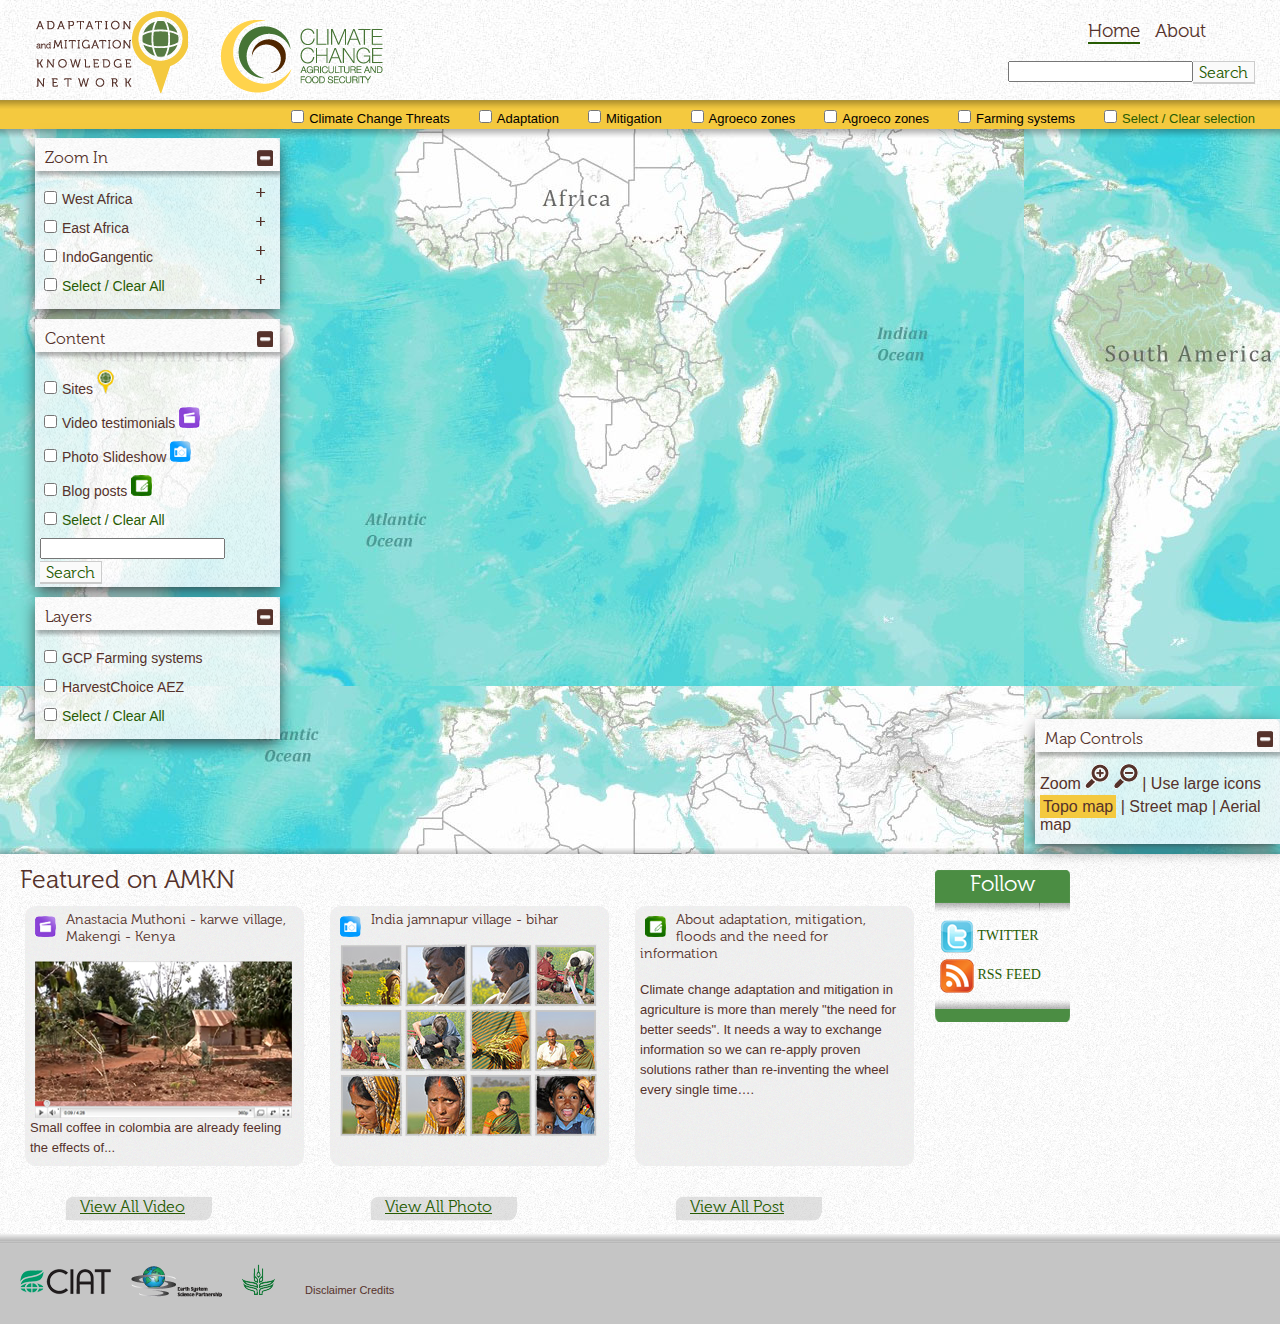
<file: wp-content/themes/amkn_theme/amkn_home/index.html>
<!DOCTYPE html PUBLIC "-//W3C//DTD XHTML 1.0 Transitional//EN" "http://www.w3.org/TR/xhtml1/DTD/xhtml1-transitional.dtd">
<html xmlns="http://www.w3.org/1999/xhtml">
<head>
<meta http-equiv="Content-Type" content="text/html; charset=UTF-8" />
<title>AMKN - Adaptation and Mitigation Knowledge Network</title>
<link rel="stylesheet" href="style.css" type="text/css" media="screen" />
</head>

<body class="home">

<div id="header">
<div class="logos">
<img class="amkn_logo" src="images/amkn.gif" alt="AMKN logo" />
<img class="ccafs_logo" src="images/ccafs.gif" alt="CCAFS logo" />
</div><!-- end logos -->

<div id="right-header">
<div class="navbar">
<ul class="navigation">
<li class="current"><a href="#">Home</a></li>
<li><a href="/about">About</a></li>
</ul>
<form action="#" id="searchform" method="get"><input type="text" value="" id="searchbar" name="s"><input type="submit" value="Search" id="searchsubmit"></form>
</div><!-- end navbar -->
</div><!-- end right-header -->
</div> <!-- end Header -->


<!-- end header.php section -->


<div id="yellow_navbar">
<ul class="filters">
<li><input type="checkbox" value="CCThreats" id="CCThreats" name="CCThreats">Climate Change Threats</li>
<li><input type="checkbox" value="Adaptation" id="Adaptation" name="Adaptation">Adaptation</li>
<li><input type="checkbox" value="Mitigation" id="Mitigation" name="Mitigation">Mitigation</li>
<li><input type="checkbox" value="Agroeco" id="Agroeco" name="Agroeco">Agroeco zones</li>
<li><input type="checkbox" value="Agroeco" id="Agroeco" name="Agroeco">Agroeco zones</li>
<li><input type="checkbox" value="Farming" id="Farming" name="Farming">Farming systems</li>
<li class="all"><input type="checkbox" value="All" id="All" name="All">Select / Clear selection</li>

</ul>
</div><!-- end yellow_navbar -->




<div class="zoom_in-box homebox">
<h2 class="homebox-title zoom_in">Zoom In</h2>
<ul class="homebox-list zoom_in-list">
<li><input class="homebox-check" type="checkbox" value="WestAfrica"  name="WestAfrica">West Africa</li>
<li><input class="homebox-check" type="checkbox" value="EastAfrica"  name="EastAfrica">East Africa</li>
<li><input class="homebox-check" type="checkbox" value="IndoGangentic" name="IndoGangentic">IndoGangentic</li>
<li class="all"><input class="homebox-check" type="checkbox" value="All" name="All">Select / Clear All</li>
</ul>
</div><!-- end zoom_in-box -->



<div class="content-box homebox">
<h2 class="homebox-title">Content</h2>
<ul class="homebox-list">
<li><input class="homebox-check" type="checkbox" value="Benchmarksites"  name="Benchmarksites">Sites <img src="images/pin-mini.png" alt="Sites"/></li>
<li><input class="homebox-check" type="checkbox" value="Videotestimonials"  name="Videotestimonials">Video testimonials <img src="images/video-mini.png" alt="Video Testimonials"/></li>
<li><input class="homebox-check" type="checkbox" value="Photoslideshow"  name="Photoslideshow">Photo Slideshow <img src="images/photo-mini.png" alt="Photo Slideshow"/></li>
<li><input class="homebox-check" type="checkbox" value="Blogposts" name="Blogposts">Blog posts <img src="images/blog-mini.png" alt="Blogposts"/></li>
<li class="all"><input class="homebox-check" type="checkbox" value="All" name="All">Select / Clear All</li>
</ul>

<form action="#" id="searchform-content" method="get"><input type="text" value="" id="searchbar" name="s"><input type="submit" value="Search" id="searchsubmit"></form>

</div><!-- end content -->




<div class="layers-box homebox">
<h2 class="homebox-title">Layers</h2>
<ul class="homebox-list">
<li><input class="homebox-check" type="checkbox" value="GCP"  name="GCP">GCP Farming systems</li>
<li><input class="homebox-check" type="checkbox" value="AEZ"  name="AEZ">HarvestChoice AEZ</li>
<li class="all"><input class="homebox-check" type="checkbox" value="All" name="All">Select / Clear All</li>
</ul>
</div><!-- end layers-box -->


<div class="map_controls-box homebox">
<h2 class="homebox-title">Map Controls</h2>
<p>Zoom <a href="#"><img src="images/z-in.gif" alt="zoom in" /></a> <a href="#"><img src="images/z-out.gif" alt="zoom out" /></a> | <a href="#">Use large icons</a><p>
<p><a class="controls-selected" href="#">Topo map</a> | <a href="#">Street map</a> | <a href="#">Aerial map</a></p>
</div><!-- end map_controls-box -->

<!-- featured section starts here -->

<div id="featured">
<h1 class="feat-maintitle">Featured on AMKN</h1>

<div class="column">
<div class="teaser">
<img class="titleico" src="images/video-mini.png" alt="Video Testimonials"/> <h2 class="teasertitle">Anastacia Muthoni - karwe village, Makengi - Kenya</h2>

<a href="#"><img src="images/video-placeholder.png" alt="Two degrees up" /></a>

<p>Small coffee in colombia are already feeling the effects of...</p>

</div><!-- end feat-item -->



<a href="#"><span class="button-featured ">View All Video</span></a>

</div><!-- end column 1 -->


<div class="column">

<div class="teaser">
<img class="titleico" src="images/photo-mini.png" alt="Photo Testimonials"/><h2 class="teasertitle">India jamnapur village - bihar</h2>
<a href="#"><img src="images/photo-placeholder.png" alt="India jamnapur village" /></a>
</div>
<a href="#"><span class="button-featured ">View All Photo</span></a>
</div><!-- end column 2 -->



<div class="column">


<div class="teaser">
<img class="titleico" src="images/blog-mini.png" alt="Blog Testimonials"/><h2 class="teasertitle">About adaptation, mitigation, floods and the need for information</h2>
<p>Climate change adaptation and mitigation in agriculture is more than merely "the need for better seeds". It needs a way to exchange information so we can re-apply proven solutions rather than re-inventing the wheel every single time….</p>
</div>
<a href="#"><span class="button-featured ">View All Post</span></a>
</div><!-- end column 3 -->




<div id="follow">
<h2 class="followtitle">Follow</h2>
<ul class="followlist">
<li><a href="#"><img src="images/twitter.png" alt="Twitter" /></a> Twitter</li>
<li><a href="#"><img src="images/rss.png" alt="RSS Feed" /></a> Rss Feed</li>
</ul>
</div>

</div><!-- end Featured -->


<!-- footer starts here -->

<div id="footer">
<ul class="footerlogos">
<li><a href="#"><img src="images/logo1.png" alt="CIAT"/></a></li>
<li><a href="#"><img src="images/logo2.png" alt="logo2"/></a></li>
<li><a href="#"><img src="images/logo3.png" alt="logo3"/></a></li>
</ul>


<div class="credits"><a href="#">Disclaimer Credits</a></div>
</div><!-- end Footer -->

</body>
</html>
</file>
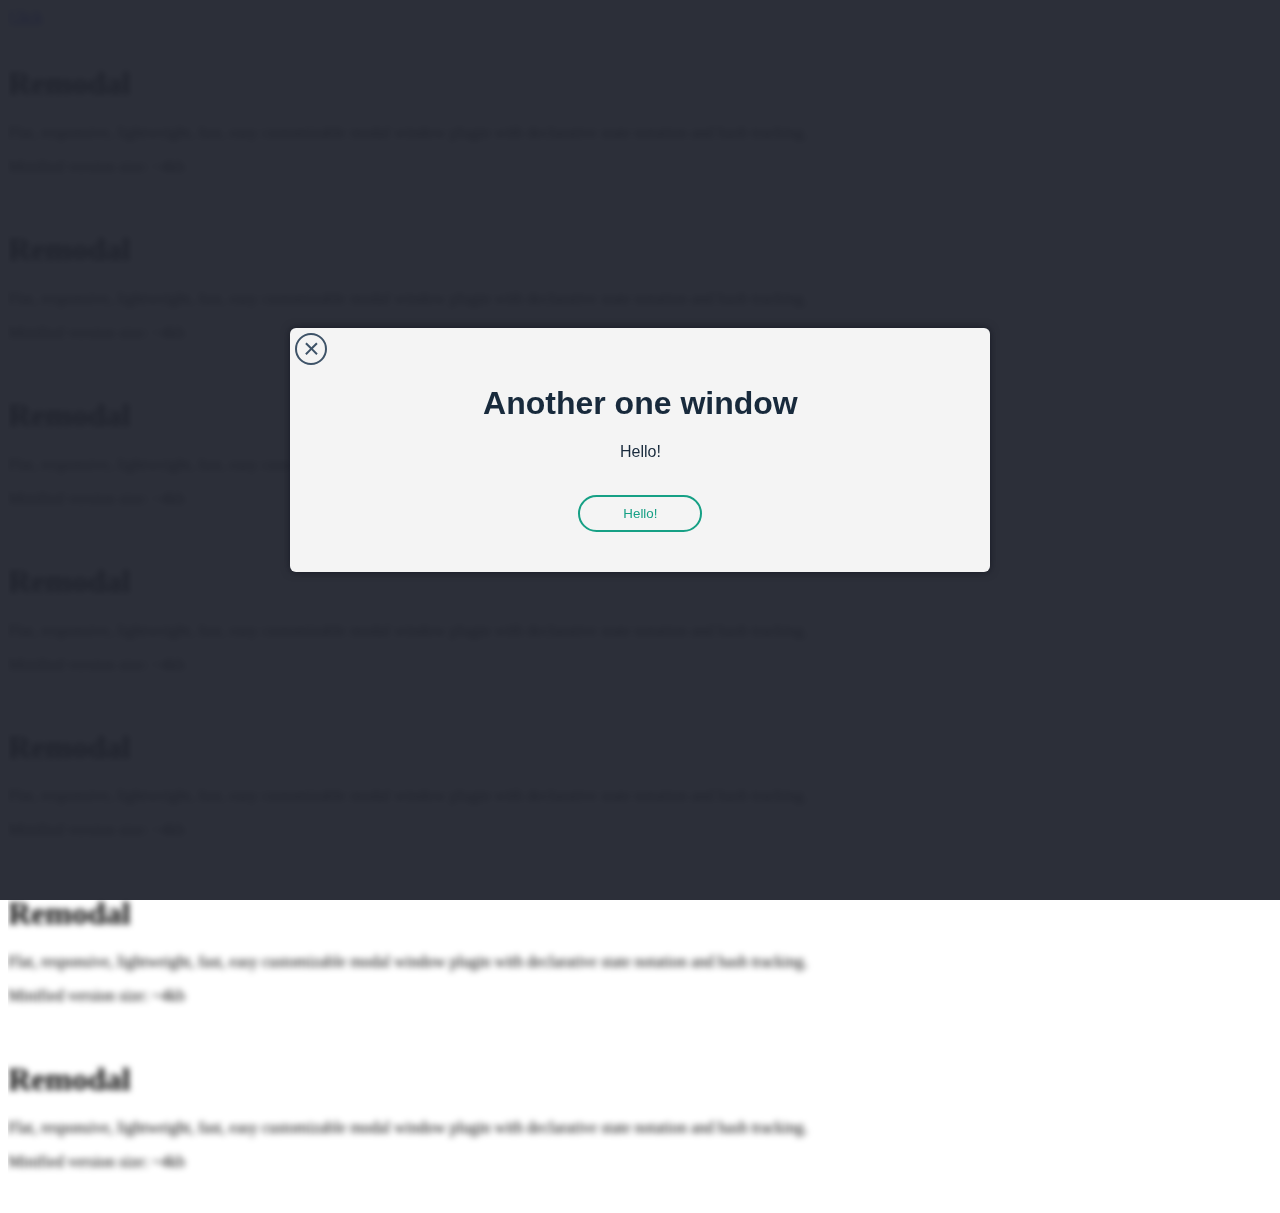
<file: wp-content/themes/amkn_theme/libs/Remodal-master/demo/index.html>
<!DOCTYPE html>
<!--[if lt IE 7]>
<html class="no-js lt-ie9 lt-ie8 lt-ie7"> <![endif]-->
<!--[if IE 7]>
<html class="no-js lt-ie9 lt-ie8"> <![endif]-->
<!--[if IE 8]>
<html class="no-js lt-ie9"> <![endif]-->
<!--[if gt IE 8]><!-->
<html class="no-js"> <!--<![endif]-->
<head>
	<meta charset="utf-8">
	<title>Remodal example</title>
	<meta name="description" content="Remodal example">
	<meta name="viewport" content="width=device-width, initial-scale=1">

	<link rel="stylesheet" href="../src/jquery.remodal.css">
</head>
<body>
<div class="remodal-bg">
    <a href="#modal">Click</a>
    <br><br>

    <h1>Remodal</h1>
    <p>
        Flat, responsive, lightweight, fast, easy customizable modal window plugin
        with declarative state notation and hash tracking.
    </p>
    <p>
        Minified version size: ~4kb
    </p>
    <br>

    <h1>Remodal</h1>
    <p>
        Flat, responsive, lightweight, fast, easy customizable modal window plugin
        with declarative state notation and hash tracking.
    </p>
    <p>
        Minified version size: ~4kb
    </p>
    <br>
    <h1>Remodal</h1>
    <p>
        Flat, responsive, lightweight, fast, easy customizable modal window plugin
        with declarative state notation and hash tracking.
    </p>
    <p>
        Minified version size: ~4kb
    </p>
    <br>
    <h1>Remodal</h1>
    <p>
        Flat, responsive, lightweight, fast, easy customizable modal window plugin
        with declarative state notation and hash tracking.
    </p>
    <p>
        Minified version size: ~4kb
    </p>
    <br>
    <h1>Remodal</h1>
    <p>
        Flat, responsive, lightweight, fast, easy customizable modal window plugin
        with declarative state notation and hash tracking.
    </p>
    <p>
        Minified version size: ~4kb
    </p>
    <br>
    <h1>Remodal</h1>
    <p>
        Flat, responsive, lightweight, fast, easy customizable modal window plugin
        with declarative state notation and hash tracking.
    </p>
    <p>
        Minified version size: ~4kb
    </p>
    <br>
    <h1>Remodal</h1>
    <p>
        Flat, responsive, lightweight, fast, easy customizable modal window plugin
        with declarative state notation and hash tracking.
    </p>
    <p>
        Minified version size: ~4kb
    </p>
    <br>

    <div class="remodal" data-remodal-id="modal">
        <h1>Remodal</h1>
        <p>
            Flat, responsive, lightweight, fast, easy customizable modal window plugin
            with declarative state notation and hash tracking.
        </p>
        <p>
            Minified version size: ~4kb
        </p>
        <br>
        <a class="remodal-cancel" href="#">Cancel</a>
        <a class="remodal-confirm" href="#">OK</a>
    </div>

    <div data-remodal-id="modal2">
        <h1>Another one window</h1>
        <p>
            Hello!
        </p>
        <br>
        <a class="remodal-confirm" href="#">Hello!</a>
    </div>
</div>


<script src="http://ajax.googleapis.com/ajax/libs/jquery/2.1.0/jquery.min.js"></script>
<script>window.jQuery || document.write('<script src="js/jquery-2.1.0.min.js"><\/script>')</script>

<!-- Instead of JQuery, you can use zepto now! -->
<!--<script src="js/zepto.min.js"></script>-->

<script src="../src/jquery.remodal.js"></script>

<!-- Events -->
<script>
    $(document).on('open', '.remodal', function () {
        console.log('open');
    });

    $(document).on('opened', '.remodal', function () {
        console.log('opened');
    });

    $(document).on('close', '.remodal', function () {
        console.log('close');
    });

    $(document).on('closed', '.remodal', function () {
        console.log('closed');
    });

    $(document).on('confirm', '.remodal', function () {
        console.log('confirm');
    });

    $(document).on('cancel', '.remodal', function () {
        console.log('cancel');
    });

    // You can open or close it like this:
    // var inst = $.remodal.lookup[$('[data-remodal-id=modal]').data('remodal')];
    // inst.open();
    // inst.close();

    // Or init in this way:
    var inst = $('[data-remodal-id=modal2]').remodal();
    inst.open();
</script>
</body>
</html>
</file>
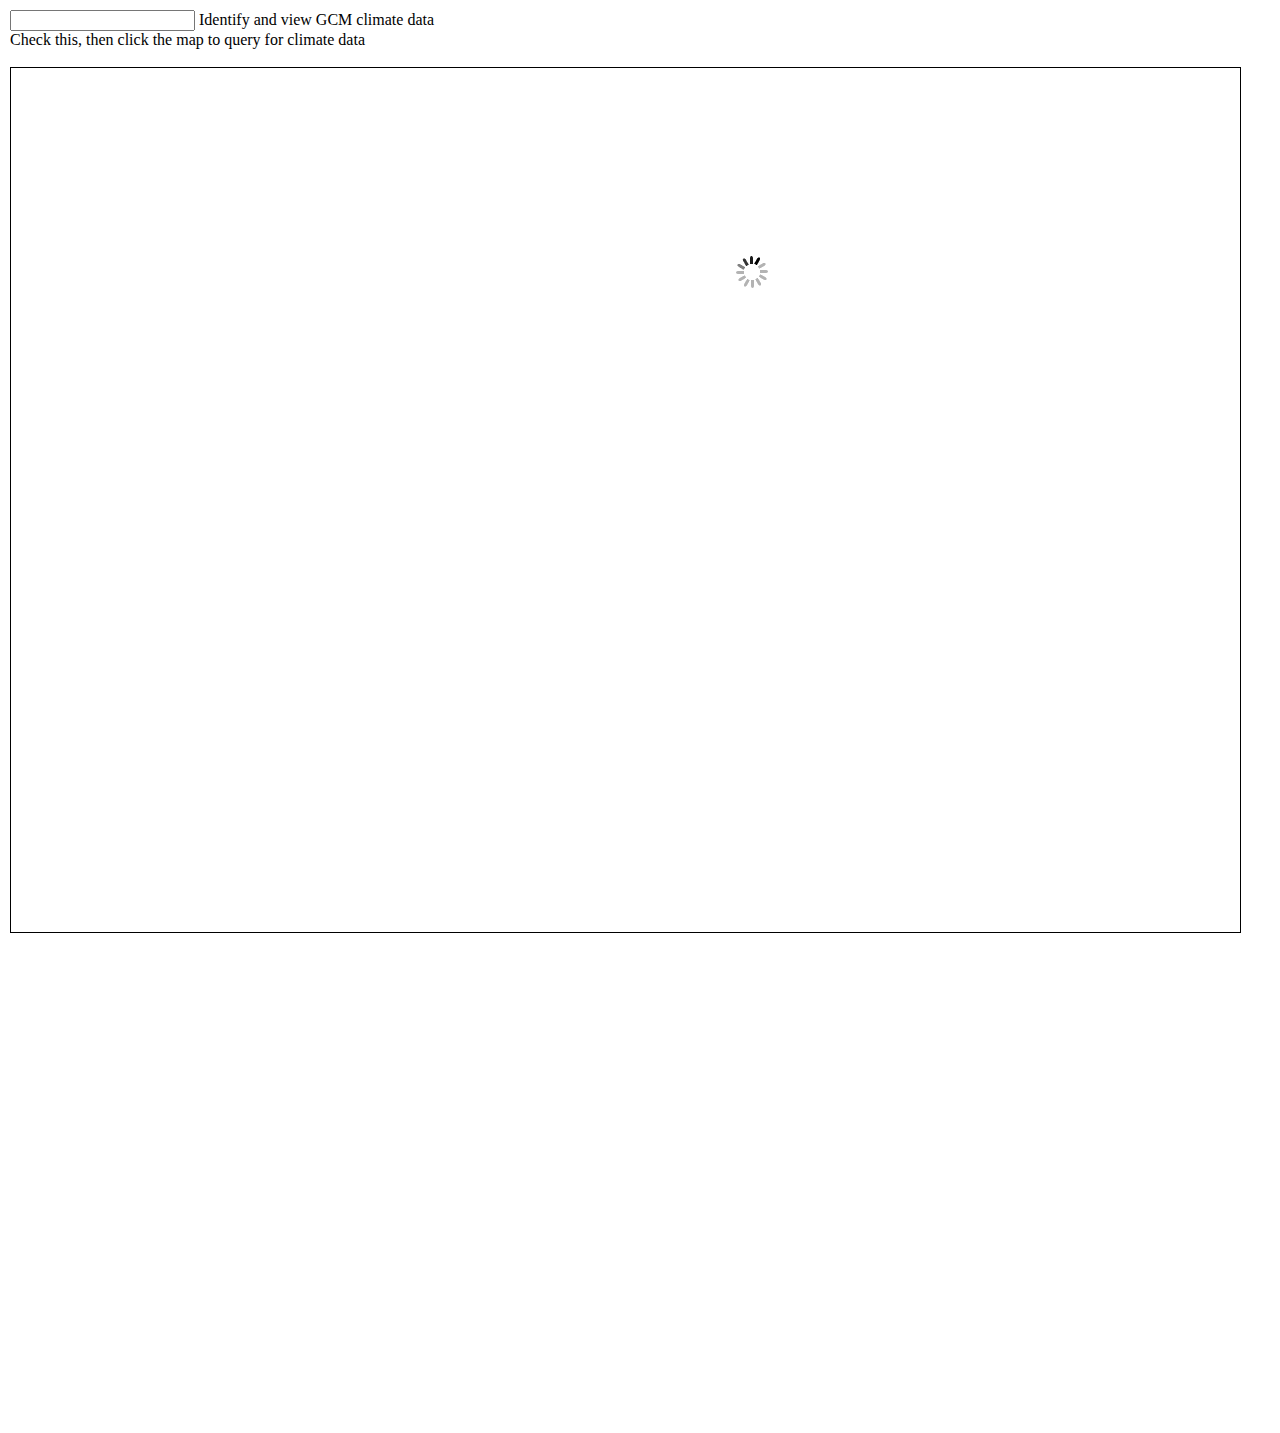
<file: wp-content/plugins/amkn_rules/gcms.html>
<!DOCTYPE HTML PUBLIC "-//W3C//DTD HTML 4.01//EN" "http://www.w3.org/TR/html4/strict.dtd">
<html>
<head>
<meta http-equiv="Content-Type" content="text/html; charset=utf-8"/>
<meta http-equiv="X-UA-Compatible" content="IE=7" />

<meta name="viewport" content="initial-scale=1, maximum-scale=1,user-scalable=no"/>
<title>GCMs Data Query Test</title>
<link rel="stylesheet" type="text/css" href="http://serverapi.arcgisonline.com/jsapi/arcgis/2.2/js/dojo/dijit/themes/claro/claro.css">
<script type="text/javascript">djConfig = { parseOnLoad:true }</script>
<script type="text/javascript" src="http://serverapi.arcgisonline.com/jsapi/arcgis/?v=2.2"></script>
<style>
       html, body { height: 98%; width: 98%; margin: 0; padding: 5px; }
    </style>
<script type="text/javascript">
      dojo.require("esri.map");
      dojo.require("esri.tasks.identify");
      dojo.require("dijit.layout.ContentPane");
      dojo.require("dijit.layout.TabContainer");
      dojo.require("dijit.form.Button");
      dojo.require("dijit.form.CheckBox");
      dojo.require("dijit.Tooltip");

      var map, identifyTask, identifyParams, symbol, doingID;
      var layer2results, layer3results, layer4results, loading, hasContent;
      var intIdentify = setInterval('pulseId()',750);
var wcLabels = [
["Annual Mean Temperature", "1", "10"],
["Mean Diurnal Range (Mean of monthly (max temp - min temp))", "1", "10"],
["Isothermality (BIO2/BIO7) (* 100)", "1", "1"],
["Temperature Seasonality (standard deviation *100)", "1", "1000"],
["Max Temperature of Warmest Month", "1", "10"],
["Min Temperature of Coldest Month", "1", "10"],
["Temperature Annual Range (BIO5-BIO6)", "1", "10"],
["Mean Temperature of Wettest Quarter", "1", "10"],
["Mean Temperature of Driest Quarter", "1", "10"],
["Mean Temperature of Warmest Quarter", "1", "10"],
["Mean Temperature of Coldest Quarter", "1", "10"],
["Annual Precipitation", "1", "1"],
["Precipitation of Wettest Month", "1", "1"],
["Precipitation of Driest Month", "1", "1"],
["Precipitation Seasonality (Coefficient of Variation)", "1", "1"],
["Precipitation of Wettest Quarter", "1", "1"],
["Precipitation of Driest Quarter", "1", "1"],
["Precipitation of Warmest Quarter", "1", "1"],
["Precipitation of Coldest Quarter", "1", "1"]    
]
var moLabels = [
['January'],
['February'],
['March'],
['April'],
['May'],
['June'],
['July'],
['August'],
['September'],
['October'],
['November'],
['December']     
]
function pulseId() {
	if (dojo.byId("searching").style.color == 'white') {
	dojo.byId("searching").style.background = 'white';
	dojo.byId("searching").style.color = '#FFFFCC';
	dojo.byId("searching").style.border = 'thin solid #FFFFCC';
	} else {
	dojo.byId("searching").style.color = 'white';
	dojo.byId("searching").style.background = '#FFFFCC';
	dojo.byId("searching").style.border = 'thin solid white';
	}
}
function hideSearching() {
	dojo.byId("searching").style.visibility = 'hidden';
}

      function init() {
        loading = dojo.byId("loadingImg");  //loading image. id
        var initExtent = new esri.geometry.Extent({"xmin":-3247790.679362219,"ymin":-2944708.4017954674,"xmax":10919353.89112171,"ymax":5449911.79259349,"spatialReference":{"wkid":102100}});
        map = new esri.Map("mapDiv",{extent:initExtent});
        dojo.connect(map, "onLoad", initFunctionality);
        dojo.connect(map,"onUpdateStart",showLoading);
        dojo.connect(map,"onUpdateEnd",hideLoading);
      
        dojo.connect(map, "onClick", doIdentify);  


	var basemap = new esri.layers.ArcGISTiledMapServiceLayer("http://services.arcgisonline.com/ArcGIS/rest/services/World_Topo_Map/MapServer");
        map.addLayer(basemap);

        
        var gcmLayer = new esri.layers.ArcGISDynamicMapServiceLayer("http://gismap.ciat.cgiar.org/ArcGISServer/rest/services/gcm/cccma_cgcm31_sresa1b_2030/MapServer",{opacity:.20});
        dojo.connect(map.infoWindow, "onShow", function() {
          dijit.byId("tabs").resize();
          hideSearching();
        });
        map.addLayer(gcmLayer);
        gcmLayer.hide();
	dojo.connect(map.infoWindow, "onShow", hideSearching)
        

      }
        function showLoading() {
          esri.show(loading);
          map.disableMapNavigation();
          map.hideZoomSlider();
        }

        function hideLoading(error) {
          esri.hide(loading);
          map.enableMapNavigation();
          map.showZoomSlider();
        
        }

      function initFunctionality(map) {
        
          var tb = new esri.toolbars.Draw(map);

        identifyTask = new esri.tasks.IdentifyTask("http://gismap.ciat.cgiar.org/ArcGISServer/rest/services/gcm/cccma_cgcm31_sresa1b_2030/MapServer");

        identifyParams = new esri.tasks.IdentifyParameters();
        identifyParams.tolerance = 3;
        identifyParams.returnGeometry = false;
        //identifyParams.layerIds = [0,2];
        identifyParams.layerOption = esri.tasks.IdentifyParameters.LAYER_OPTION_ALL;
        identifyParams.width  = map.width;
        identifyParams.height = map.height;
        
        map.infoWindow.resize(500, 500);
        map.infoWindow.setContent(dijit.byId("tabs").domNode);
        map.infoWindow.setTitle("GCMs");

        symbol = new esri.symbol.SimpleFillSymbol(esri.symbol.SimpleFillSymbol.STYLE_SOLID, new esri.symbol.SimpleLineSymbol(esri.symbol.SimpleLineSymbol.STYLE_SOLID, new dojo.Color([255,0,0]), 2), new dojo.Color([255,255,0,0.25]));
      }

      function doIdentify(evt) {
        if(doingID){
        showLoading();
        map.infoWindow.hide();
        dijit.placeOnScreen(dojo.byId("searching"), {x: evt.pageX, y: evt.pageY}, ["TL", "BL"], {x: 1, y: 1});
        dojo.byId("searching").style.visibility = 'visible';
        map.graphics.clear();
        identifyParams.geometry = evt.mapPoint;
        identifyParams.mapExtent = map.extent;
        identifyTask.execute(identifyParams, function(idResults) { addToMap(idResults, evt); });
        showCoordinates(evt);
        }
      }

      function addToMap(idResults, evt) {

		bioclimResult = {displayFieldName:null,features:[]};
		maxTempResult = {displayFieldName:null,features:[]};
		minTempResult = {displayFieldName:null,features:[]};
		meanTempResult = {displayFieldName:null,features:[]};
		rainfallResult = {displayFieldName:null,features:[]};

        for (var i=0, il=idResults.length; i<il; i++) {
          var idResult = idResults[i];
		  if(idResult.layerId >= 1 && idResult.layerId <= 19){//bioclimResult
		  		bioclimResult.features.push(idResult.feature);
		  }else if(idResult.layerId >= 21 && idResult.layerId <= 32){//maxTempResult
				maxTempResult.features.push(idResult.feature);
		  }else if(idResult.layerId >= 34 && idResult.layerId <= 45){//minTempResult
				minTempResult.features.push(idResult.feature);
		  }else if(idResult.layerId >= 47 && idResult.layerId <= 58){//meanTempResult
				meanTempResult.features.push(idResult.feature);
		  }else if(idResult.layerId >= 60 && idResult.layerId <= 71){//rainfallResult
				rainfallResult.features.push(idResult.feature);
		  }

        }
		dijit.byId("bioclim").setContent(layerTabContent(bioclimResult,"bioclimResult"));
		dijit.byId("maxTemp").setContent(layerTabContent(maxTempResult,"maxTempResult"));
		dijit.byId("minTemp").setContent(layerTabContent(minTempResult,"minTempResult"));
		dijit.byId("meanTemp").setContent(layerTabContent(meanTempResult,"meanTempResult"));
		dijit.byId("rainfall").setContent(layerTabContent(rainfallResult,"rainfallResult"));
        if(hasContent)
            {
                map.infoWindow.show(evt.screenPoint, map.getInfoWindowAnchor(evt.screenPoint));
            }
        hideLoading();
      }
      function showCoordinates(evt) {
        var mp = esri.geometry.webMercatorToGeographic(evt.mapPoint);
        map.infoWindow.setTitle("GCMs at Lat:" + mp.y.toFixed(2) + " Lon:" + mp.x.toFixed(2));
      }

      function layerTabContent(layerResults, layerName) {
        var content = "";
        hasContent = false;
        switch (layerName) {
          case "bioclimResult":
            content += "<table border='1'><tr><th>Bioclimatic variable</th><th>Value</th></tr>";
            for (var i=0, il=layerResults.features.length; i<il; i++) {
              content+="<tr><td>"+wcLabels[i][0]+"</td>";
              //content+="<td>"+layerResults.features[i].attributes['Stretched value']+"</td>";
              content+="<td>"+(layerResults.features[i].attributes['Pixel value']/wcLabels[i][2]).toFixed(wcLabels[i][1])+"</td>";
              //content+="<td>"+layerResults.features[i].attributes['Rowid']+"</td>";
              //content+="<td>"+layerResults.features[i].attributes['COUNT']+"</td></tr>";
              hasContent = isNaN(layerResults.features[i].attributes['Pixel value']/wcLabels[i][2]) ? false : true;
            }
            content+="</table>";
            break;
          case "maxTempResult":
            content += "<table border='1'><tr><th>Month</th><th>Max. Temp. (C)</th></tr>";
           for (var i=0, il=layerResults.features.length; i<il; i++) {
              content+="<tr><td>"+moLabels[i]+"</td>";
              //content+="<td>"+layerResults.features[i].attributes['Stretched value']+"</td>";
              content+="<td>"+layerResults.features[i].attributes['Pixel value']/10+"</td>";
              //content+="<td>"+layerResults.features[i].attributes['Rowid']+"</td>";
              //content+="<td>"+layerResults.features[i].attributes['COUNT']+"</td>";
              hasContent = isNaN(layerResults.features[i].attributes['Pixel value']/wcLabels[i][2]) ? false : true;
            }
            content+="</tr></table>";
            break;
          case "minTempResult":
            content += "<table border='1'><tr><th>Month</th><th>Min. Temp. (C)</th></tr>";
           for (var i=0, il=layerResults.features.length; i<il; i++) {
              content+="<tr><td>"+moLabels[i]+"</td>";
              //content+="<td>"+layerResults.features[i].attributes['Stretched value']+"</td>";
              content+="<td>"+layerResults.features[i].attributes['Pixel value']/10+"</td>";
              //content+="<td>"+layerResults.features[i].attributes['Rowid']+"</td>";
              //content+="<td>"+layerResults.features[i].attributes['COUNT']+"</td>";
              hasContent = isNaN(layerResults.features[i].attributes['Pixel value']/wcLabels[i][2]) ? false : true;
            }
            content+="</tr></table>";
            break;
          case "meanTempResult":
            content += "<table border='1'><tr><th>Month</th><th>Mean Temp. (C)</th></tr>";
           for (var i=0, il=layerResults.features.length; i<il; i++) {
              content+="<tr><td>"+moLabels[i]+"</td>";
              //content+="<td>"+layerResults.features[i].attributes['Stretched value']+"</td>";
              content+="<td>"+layerResults.features[i].attributes['Pixel value']/10+"</td>";
              //content+="<td>"+layerResults.features[i].attributes['Rowid']+"</td>";
              //content+="<td>"+layerResults.features[i].attributes['COUNT']+"</td>";
              hasContent = isNaN(layerResults.features[i].attributes['Pixel value']/wcLabels[i][2]) ? false : true;
            }
            content+="</tr></table>";
            break;
          case "rainfallResult":
            content += "<table border='1'><tr><th>Month</th><th>Rainfall (mm)</th></tr>";
           for (var i=0, il=layerResults.features.length; i<il; i++) {
              content+="<tr><td>"+moLabels[i]+"</td>";
              //content+="<td>"+layerResults.features[i].attributes['Stretched value']+"</td>";
              content+="<td>"+layerResults.features[i].attributes['Pixel value']+"</td>";
              //content+="<td>"+layerResults.features[i].attributes['Rowid']+"</td>";
              //content+="<td>"+layerResults.features[i].attributes['COUNT']+"</td>";
              hasContent = isNaN(layerResults.features[i].attributes['Pixel value']/wcLabels[i][2]) ? false : true;
            }
            content+="</tr></table>";
            break;
        }
        return content;
      }

      function showFeature(feature) {
        map.graphics.clear();
        feature.setSymbol(symbol);
        map.graphics.add(feature);
      }
    dojo.addOnLoad(function() {
        var checkBox = new dijit.form.CheckBox({
            name: "checkBox",
            value: "study",
            checked: false,
            onChange: function(b) {
                doingID = b;
                if(b){
                  map.setMapCursor('crosshair');
                }
                else{
                  map.setMapCursor('pointer');
                }
            }
        },
        "checkBox");
    });
      dojo.addOnLoad(init);
    </script>
</head>
<body class="claro">
<input id="checkBox" onchange="studyData" />
<label for="checkBox">
    Identify and view GCM climate data
</label><div dojotype="dijit.Tooltip" connectId="checkBox">Check this, then click the map to query for climate data</div>
<br />
<div id="searching" style="position:absolute; left:45%; top:50%; border:thin solid white; background: red; color: white; PADDING: 0.80%; z-index: 2000; visibility:hidden; font-size: 13px; text-align:center;"><img src="images/loading.gif" /></div> 
<div id="mapDiv" style="width:100%; height:100%; border:1px solid #000;">
    <img id="loadingImg" src="images/loading.gif" style="position:absolute; right:512px; top:256px; z-index:100;" />
</div>
<!-- info window tabs -->
<div id="tabs" dojoType="dijit.layout.TabContainer" style="width:500px;height:500px; overflow:scroll; z-index: 10000;">
  <div id="bioclim" dojoType="dijit.layout.ContentPane" title="Bioclimatic variables"></div>
  <div id="maxTemp" dojoType="dijit.layout.ContentPane" title="Maximum temperature"></div>
  <div id="minTemp" dojoType="dijit.layout.ContentPane" title="Minimum temperature"></div>
  <div id="meanTemp" dojoType="dijit.layout.ContentPane" title="Mean temperature"></div>
  <div id="rainfall" dojoType="dijit.layout.ContentPane" title="Rainfall"></div>
</div>
</body>
</html>
</file>
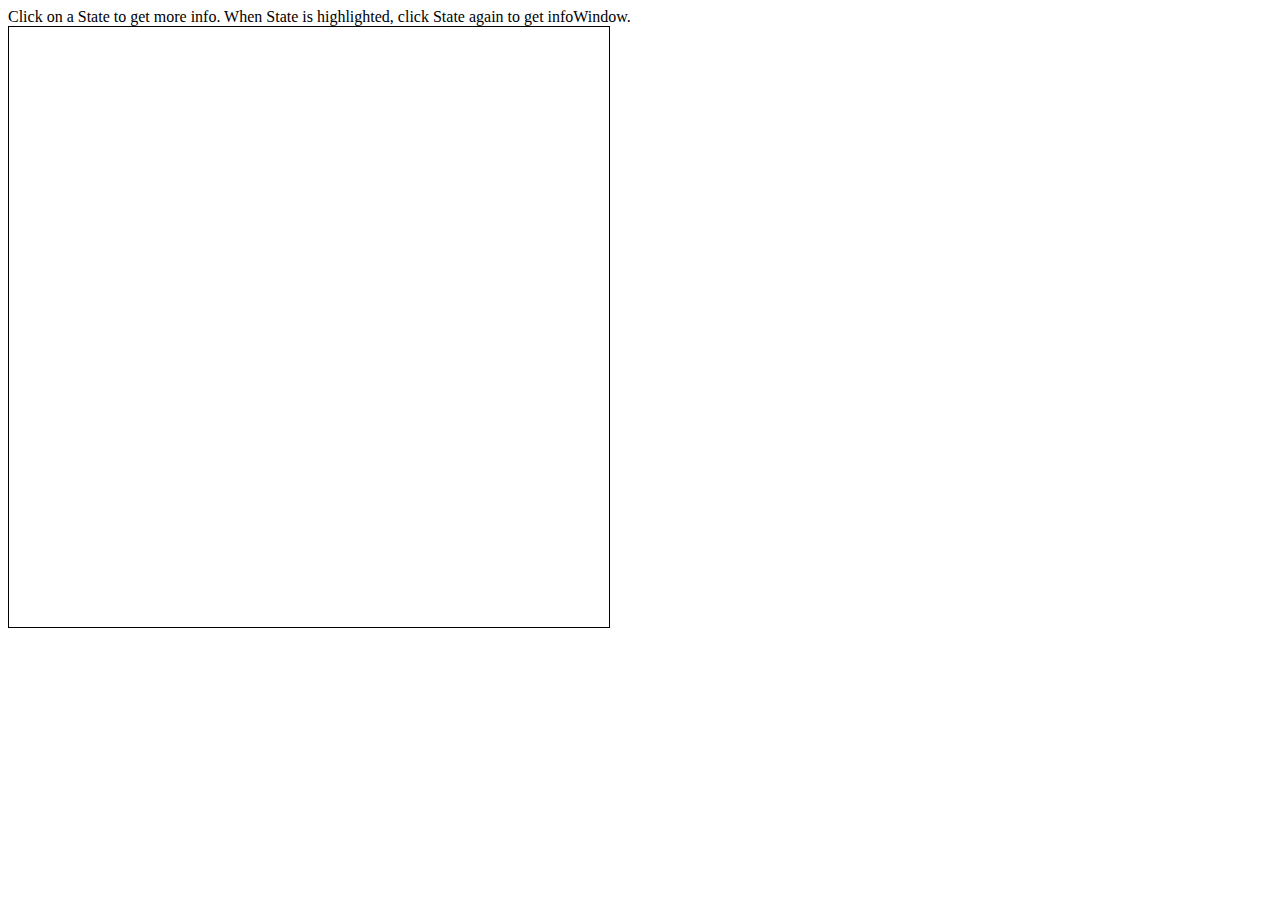
<file: wp-content/plugins/amkn_rules/mapQuery.html>
<!DOCTYPE HTML PUBLIC "-//W3C//DTD HTML 4.01//EN" "http://www.w3.org/TR/html4/strict.dtd">
<html>
  <head>
    <meta http-equiv="Content-Type" content="text/html; charset=utf-8"/>
    <meta http-equiv="X-UA-Compatible" content="IE=7,IE=9" />
    <!--The viewport meta tag is used to improve the presentation and behavior of the samples
      on iOS devices-->
    <meta name="viewport" content="initial-scale=1, maximum-scale=1,user-scalable=no"/>
    <title>QueryTask with geometry, results as an InfoWindow</title>
    <link rel="stylesheet" type="text/css" href="http://serverapi.arcgisonline.com/jsapi/arcgis/2.4/js/dojo/dijit/themes/claro/claro.css">
    <script type="text/javascript" src="http://serverapi.arcgisonline.com/jsapi/arcgis/?v=2.4"></script>
    <script type="text/javascript" language="Javascript">
      dojo.require("esri.map");
      dojo.require("esri.tasks.query");

      var map, queryTask, query;
      var symbol, infoTemplate;

      function init() {
        //create map
        map = new esri.Map("mapDiv");

        //create and add new layer
        var layer = new esri.layers.ArcGISDynamicMapServiceLayer("http://gismap.ciat.cgiar.org/ArcGISServer/rest/services/GCP/GCPAtlas/MapServer");
        map.addLayer(layer);

        //Listen for click event on the map, when the user clicks on the map call executeQueryTask function.
        dojo.connect(map, "onClick", executeQueryTask);

        //build query task
        queryTask = new esri.tasks.QueryTask("http://gismap.ciat.cgiar.org/ArcGISServer/rest/services/GCP/GCPAtlas/MapServer/1");

        //Can listen for onComplete event to process results or can use the callback option in the queryTask.execute method.
        //dojo.connect(queryTask, "onComplete", showResults);

        //build query filter
        query = new esri.tasks.Query();
        query.returnGeometry = true;
        query.outFields = ["*"];

        //create the infoTemplate to be used in the infoWindow.
        //All ${attributeName} will be substituted with the attribute value for current feature.
	infoTemplate = new esri.InfoTemplate("${Name}", "Name: ${F_SYSTEM}<br />Farming System: ${F_SYSTEM}");
        symbol = new esri.symbol.SimpleFillSymbol(esri.symbol.SimpleFillSymbol.STYLE_SOLID, new esri.symbol.SimpleLineSymbol(esri.symbol.SimpleLineSymbol.STYLE_DASHDOT, new dojo.Color([255,0,0]), 2), new dojo.Color([255,255,0,0.5]));
      }

      function executeQueryTask(evt) {
        query.geometry = evt.mapPoint;
        queryTask.execute(query, showResults);
      }

      function showResults(featureSet) {
        //remove all graphics on the maps graphics layer
        map.graphics.clear();
        dojo.forEach(featureSet.features,function(feature){
          var graphic = feature;
          graphic.setSymbol(symbol);

          //Set the infoTemplate.
          graphic.setInfoTemplate(infoTemplate);
          //Add graphic to the map graphics layer.
          map.graphics.add(graphic);

        });
      }

      dojo.addOnLoad(init);
    </script>
  </head>
  <body class="claro">
    Click on a State to get more info.  When State is highlighted, click State again to get infoWindow.
    <div id="mapDiv" style="width:600px; height:600px; border:1px solid #000;"></div>
  </body>
</html>
</file>
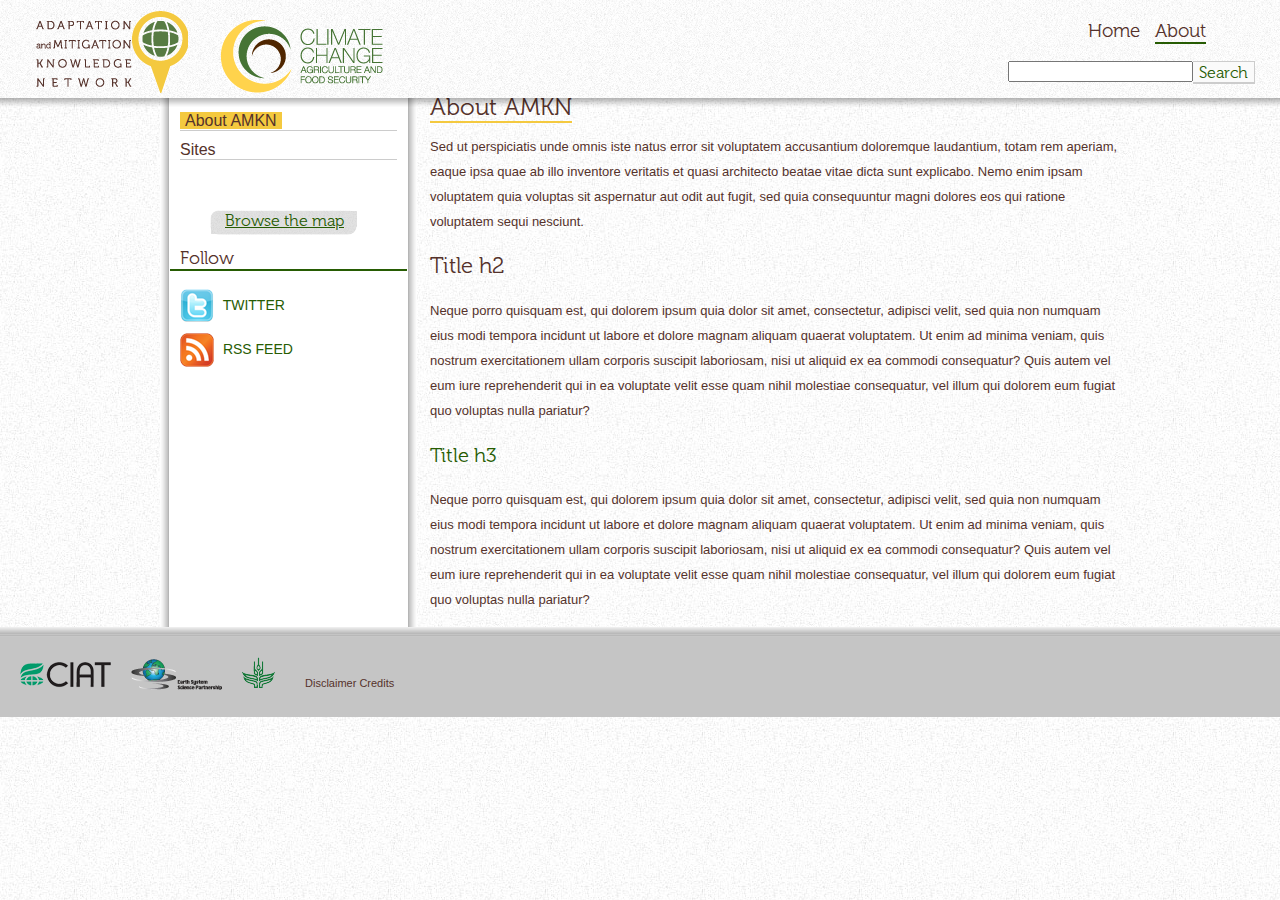
<file: wp-content/themes/amkn_theme/amkn_home/page.html>
<!DOCTYPE html PUBLIC "-//W3C//DTD XHTML 1.0 Transitional//EN" "http://www.w3.org/TR/xhtml1/DTD/xhtml1-transitional.dtd">
<html xmlns="http://www.w3.org/1999/xhtml">
<head>
<meta http-equiv="Content-Type" content="text/html; charset=UTF-8" />
<title>AMKN - Adaptation and Mitigation Knowledge Network</title>
<link rel="stylesheet" href="style.css" type="text/css" media="screen" />
</head>

<body>

<div id="header" class="header-page">
<div class="logos">
<img class="amkn_logo" src="images/amkn.gif" alt="AMKN logo" />
<img class="ccafs_logo" src="images/ccafs.gif" alt="CCAFS logo" />
</div><!-- end logos -->

<div id="right-header">
<div class="navbar">
<ul class="navigation">
<li><a href="#">Home</a></li>
<li class="current"><a href="/about">About</a></li>
</ul>
<form action="#" id="searchform" method="get"><input type="text" value="" id="searchbar" name="s"><input type="submit" value="Search" id="searchsubmit"></form>
</div><!-- end navbar -->
</div><!-- end right-header -->
</div> <!-- end Header -->

<!-- end header.php section -->

<div id="container">


<div id="sidebar">
<ul class="sidelinks">
<li><a class="sidecurrent" href="#">About AMKN</a></li>
<li><a href="#">Sites</a></li>
</ul>

<a href="#"><span class="button-sidebar ">Browse the map</span></a>


<div class="side-follow">
<h3 class="sidefollow">Follow</h3>
<ul class="side-followlist">
<li><a href="#"><img alt="Twitter" src="images/twitter.png"></a> Twitter</li>
<li><a href="#"><img alt="RSS Feed" src="images/rss.png"></a> Rss Feed</li>
</ul>
</div><!--end sidefollow -->
</div><!--end sidebar -->



<div class="content">

<h2 class="title">About AMKN</h2>

<p>Sed ut perspiciatis unde omnis iste natus error sit voluptatem accusantium doloremque laudantium, totam rem aperiam, eaque ipsa quae ab illo inventore veritatis et quasi architecto beatae vitae dicta sunt explicabo. Nemo enim ipsam voluptatem quia voluptas sit aspernatur aut odit aut fugit, sed quia consequuntur magni dolores eos qui ratione voluptatem sequi nesciunt.</p>

<h2>Title h2</h2>
<p> Neque porro quisquam est, qui dolorem ipsum quia dolor sit amet, consectetur, adipisci velit, sed quia non numquam eius modi tempora incidunt ut labore et dolore magnam aliquam quaerat voluptatem. Ut enim ad minima veniam, quis nostrum exercitationem ullam corporis suscipit laboriosam, nisi ut aliquid ex ea commodi consequatur? Quis autem vel eum iure reprehenderit qui in ea voluptate velit esse quam nihil molestiae consequatur, vel illum qui dolorem eum fugiat quo voluptas nulla pariatur?</p>

<h3>Title h3</h3>
<p> Neque porro quisquam est, qui dolorem ipsum quia dolor sit amet, consectetur, adipisci velit, sed quia non numquam eius modi tempora incidunt ut labore et dolore magnam aliquam quaerat voluptatem. Ut enim ad minima veniam, quis nostrum exercitationem ullam corporis suscipit laboriosam, nisi ut aliquid ex ea commodi consequatur? Quis autem vel eum iure reprehenderit qui in ea voluptate velit esse quam nihil molestiae consequatur, vel illum qui dolorem eum fugiat quo voluptas nulla pariatur?</p>

</div><!-- end content -->




</div><!-- end Container -->

<!-- footer starts here -->

<div id="footer" class="footer-page">
<ul class="footerlogos">
<li><a href="#"><img src="images/logo1.png" alt="CIAT"/></a></li>
<li><a href="#"><img src="images/logo2.png" alt="logo2"/></a></li>
<li><a href="#"><img src="images/logo3.png" alt="logo3"/></a></li>
</ul>


<div class="credits"><a href="#">Disclaimer Credits</a></div>
</div><!-- end Footer -->

</body>
</html>
</file>
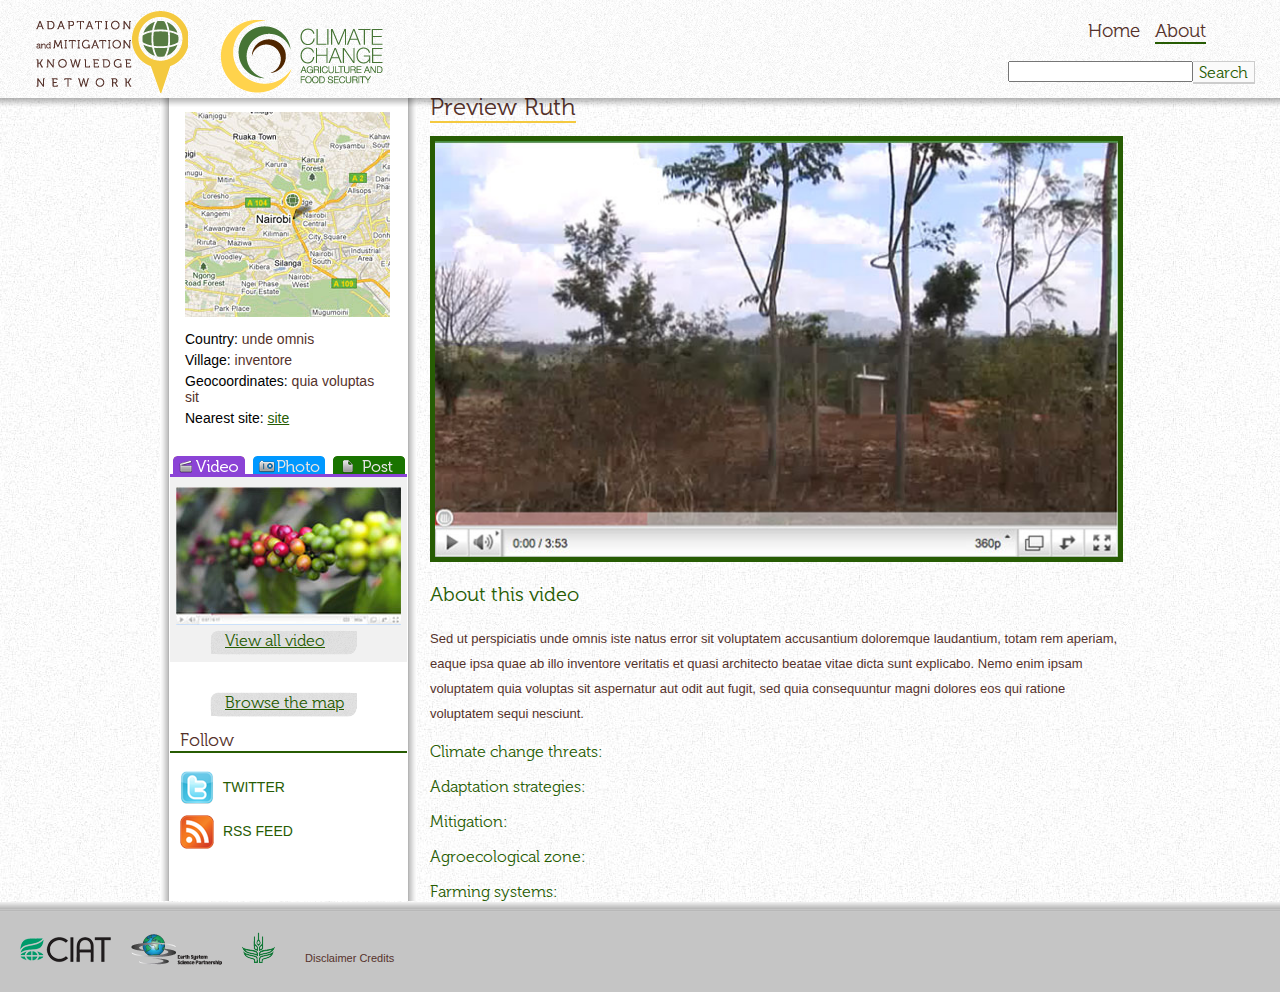
<file: wp-content/themes/amkn_theme/amkn_home/video.html>
<!DOCTYPE html PUBLIC "-//W3C//DTD XHTML 1.0 Transitional//EN" "http://www.w3.org/TR/xhtml1/DTD/xhtml1-transitional.dtd">
<html xmlns="http://www.w3.org/1999/xhtml">
<head>
<meta http-equiv="Content-Type" content="text/html; charset=UTF-8" />
<title>AMKN - Adaptation and Mitigation Knowledge Network</title>
<link rel="stylesheet" href="style.css" type="text/css" media="screen" />
</head>

<body>

<div id="header" class="header-page">
<div class="logos">
<img class="amkn_logo" src="images/amkn.gif" alt="AMKN logo" />
<img class="ccafs_logo" src="images/ccafs.gif" alt="CCAFS logo" />
</div><!-- end logos -->

<div id="right-header">
<div class="navbar">
<ul class="navigation">
<li><a href="#">Home</a></li>
<li class="current"><a href="/about">About</a></li>
</ul>
<form action="#" id="searchform" method="get"><input type="text" value="" id="searchbar" name="s"><input type="submit" value="Search" id="searchsubmit"></form>
</div><!-- end navbar -->
</div><!-- end right-header -->
</div> <!-- end Header -->

<!-- end header.php section -->

<div id="container">


<div id="sidebar">

<div class="sidemap">
<img src="images/smallmap-placeholder.jpg" />
<ul class="sidemap-list">
<li><span class="sidemap-labels">Country:</span> unde omnis</li>
<li><span class="sidemap-labels">Village:</span> inventore</li>
<li><span class="sidemap-labels">Geocoordinates:</span> quia voluptas sit</li>
<li><span class="sidemap-labels">Nearest site:</span> <a href="#">site</a></li>
<ul>
</div>



<div class="side-more">

<ul class="side-more-list">
<li><img src="images/tab-video.png" /></li>
<li><img src="images/tab-photo.png" /></li>
<li><img src="images/tab-post.png" /></li>
</ul>

<div class="more-item">
<img src="images/smallvideo-placeholder.jpg" />
<a href="#"><span class="button-sidebar-more">View all video</span></a>
</div>

</div>

<a href="#"><span class="button-sidebar ">Browse the map</span></a>


<div class="side-follow">
<h3 class="sidefollow">Follow</h3>
<ul class="side-followlist">
<li><a href="#"><img alt="Twitter" src="images/twitter.png"></a> Twitter</li>
<li><a href="#"><img alt="RSS Feed" src="images/rss.png"></a> Rss Feed</li>
</ul>
</div><!--end sidefollow -->
</div><!--end sidebar -->


<div class="content">

<h2 class="title">Preview Ruth</h2>
<div class="video">
<img src="images/video-placeholder.jpg" alt="video placeholder" width="683"/>
</div>
<h3>About this video</h3>
<p>Sed ut perspiciatis unde omnis iste natus error sit voluptatem accusantium doloremque laudantium, totam rem aperiam, eaque ipsa quae ab illo inventore veritatis et quasi architecto beatae vitae dicta sunt explicabo. Nemo enim ipsam voluptatem quia voluptas sit aspernatur aut odit aut fugit, sed quia consequuntur magni dolores eos qui ratione voluptatem sequi nesciunt.</p>

<h3 class="videolabels">Climate change threats:</h3>
<h3 class="videolabels">Adaptation strategies:</h3>
<h3 class="videolabels">Mitigation:</h3>
<h3 class="videolabels">Agroecological zone:</h3>
<h3 class="videolabels">Farming systems:</h3>


</div><!-- end content -->


</div><!-- end Container -->

<!-- footer starts here -->

<div id="footer" class="footer-page">
<ul class="footerlogos">
<li><a href="#"><img src="images/logo1.png" alt="CIAT"/></a></li>
<li><a href="#"><img src="images/logo2.png" alt="logo2"/></a></li>
<li><a href="#"><img src="images/logo3.png" alt="logo3"/></a></li>
</ul>


<div class="credits"><a href="#">Disclaimer Credits</a></div>
</div><!-- end Footer -->

</body>
</html>
</file>
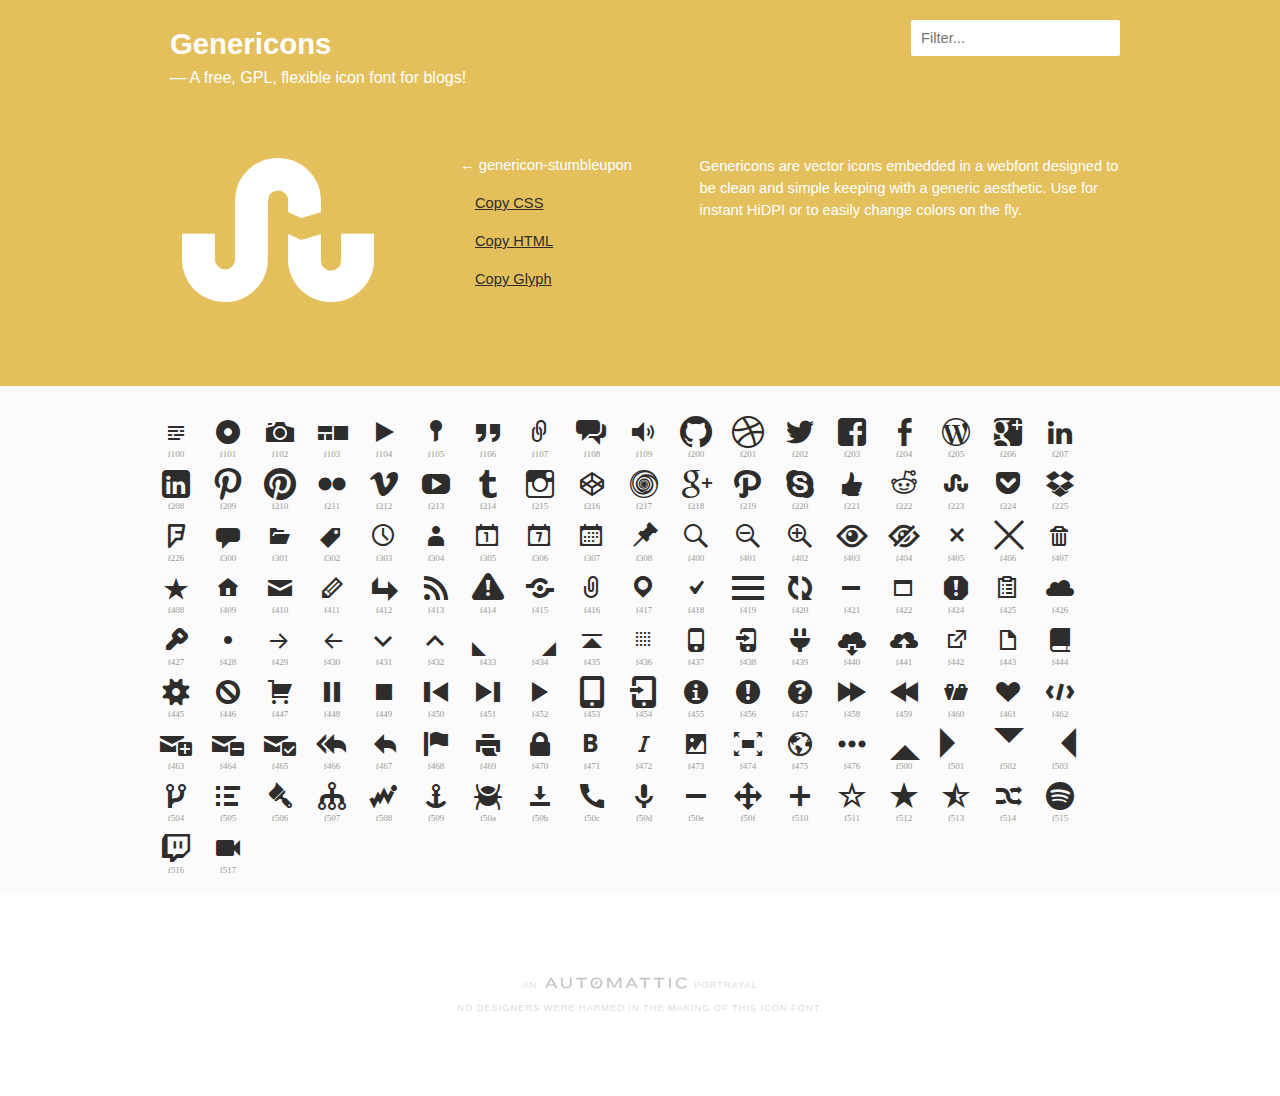
<file: wp-content/themes/twentyfifteen/genericons/example.html>
<!DOCTYPE html>
<html>
<head>
<title>Genericons</title>
<link rel="stylesheet" href="genericons.css">
<script type="text/javascript" src="https://ajax.googleapis.com/ajax/libs/jquery/1.7.2/jquery.min.js"></script>
<style type="text/css">
/**
 * Example page CSS
 */

body {
	font-family: sans-serif;
	line-height: 1.5;
	margin: 0;
	color: #2f2d2c;
	background: #fff;
	font-size: 11pt;
}

a {
	color: #2f2d2c;
}

h4 {
	margin-top: 40px;
}

#iconlist {
	clear: both;
	margin-bottom: 20px;
}

#iconlist div {
	padding: 10px;
	overflow: hidden;
	white-space: nowrap;
	font-size: 32px;
	line-height: 1;
	position: relative;
	width: 32px;
	height: 32px;
}

#iconlist div:before {
	margin-right: 20px;
}

#iconlist div:hover {
	cursor: pointer;
	color: #e4c05c;
}

#primary {
	background: #e4c05c;
	overflow: hidden;
}

#content {
	position: relative;
	color: #fff;
	max-width: 980px;
	padding: 0 10px;
	margin: 0 auto;
}

#icons {
	background: #fbfbfb;
}

#icons #iconlist {
	max-width: 980px;
	box-sizing: border-box;
	-moz-box-sizing:border-box;
	-webkit-box-sizing:border-box;
	padding: 20px 0;
	margin: 0 auto;
}

#glyph {
	float: left;
	width: 50%;
	box-sizing: border-box;
	-moz-box-sizing:border-box;
	-webkit-box-sizing:border-box;
	-ms-box-sizing:border-box;
	padding: 20px 0;
}

#glyph .info {
	float: right;
	width: 180px;
	padding: 36px 0 0 0;
}

#glyph .info a {
	color: #2f2d2c;
	display: block;
	padding: 8px 0 8px 15px;
}

#glyph .info strong {
	font-weight: normal;
	display: block;
	padding: 8px 0;
}

#glyph .genericon {
	font-size: 256px;
	width: 256px;
	height: 256px;
	overflow: visible;
	float: left;
}

.description {
	margin-top: 50px;
	width: 48%;
	float: right;
	padding-left: 40px;
	margin-left: 2%;
	box-sizing: border-box;
	-moz-box-sizing:border-box;
	-webkit-box-sizing:border-box;
	-ms-box-sizing:border-box;
	background-size: 4px 4px;
}

#primary h2 {
	color: white;
	margin: 0 auto;
	padding: 22px 0 0 20px;
	max-width: 980px;
	font-size: 2em;
}

#primary h2 span {
	display: block;
	font-weight: normal;
	font-size: 12pt;
}

#footer {
	clear: both;
	max-width: 980px;
	margin: 80px auto;
	text-align: center;
	text-transform: uppercase;
	letter-spacing: .1em;
	font-size: 7pt;
	color: #ddd;
}

#footer a {
	color: #ccc;
	display: inline-block;
	width: 150px;
	overflow: hidden;
	text-indent: 100%;
	position: relative;
	top: 2px;
	opacity: .3;
	background-repeat: no-repeat;
	background-position: center top;
	background-image: url('[data-uri]');
}

#footer a:hover {
	opacity: 1;
}

pre, code {
	font: 14px/1.5 monospace;
}

.code {
	display: block;
	font: 14px/1.5 monospace;
	width: 600px;
	white-space: pre;
	border: 1px solid #ccc;
	padding: 10px;
	overflow: auto;
	min-height: 110px;
}

#iconlist .new, #iconlist .update {
	position: relative;
}

#iconlist .new:after, #iconlist .update:after {
	color: #e4c05c;
	display: block;
	content: "NEW";
	font: bold 8px/1 sans-serif;
	position: absolute;
	top: 0px;
	text-align: center;
	z-index: 10;
	width: 100%;
}

#iconlist .update:after {
	content: "UPDATE";
	left: -1px;
}

body.searching #iconlist span.update:after, body.searching #iconlist span.new:after {
	display: none;
}

#search {
	border: 0;
	border-radius: 2px;
	position: absolute;
	right: 20px;
	font: 11pt sans-serif;
	padding: 10px;
	top: 20px;
	background: rgba(255,255,255,.8);
}

#search:focus {
	background: #fff;
	outline: none;
}

.genericon-404 {
	display: none !important; /* This is an easter egg */
}

.genericon:after {
	content: attr(alt);
	display: block;
	font-size: 9px;
	color: #999;
	text-align: center;
}

.hideUACs.genericon:after {
	content: none;
}


@media only screen and ( max-width: 900px ) {

	#glyph {
		float: none;
		width: 100%;
	}

	#glyph .info {
		width: 30%;
	}
	#glyph .genericon {
		width: 70%;
	}

	.description {
		clear: both;
		width: 100%;
		background: none;
		padding-left: 0;
		float: none;
	}

}
</style>
<script type="text/javascript">
/**
 * Example page JS
 */

function copyToClipboard ( text, copyMode ) {
	if ( copyMode == "css" ) {
		window.prompt( "Copy this, then paste in your CSS :before selector.", text );
	} else if ( copyMode == "html" ) {
		window.prompt( "Copy this, then paste in your HTML.", text );
	} else {
		window.prompt( "Copy this, then paste in your Photoshop textfield.", text );
	}
}

function pickRandomIcon() {
	var divs = jQuery("#iconlist div").get().sort(function(){
			return Math.round(Math.random())-0.5;
		}).slice(0,1);

	attr = jQuery(divs).attr('alt');
	cssclass = jQuery(divs).attr('class');
	displayGlyph( attr, cssclass );

}

function displayGlyph( attr, cssclass ) {

	// set permalink
	var permalink = cssclass.split(' genericon-')[1];
	window.location.hash = permalink;

	// css copy string
	csstext = "content: \'\\" + attr + "';";

	// html copy string
	htmltext = '<span class="' + cssclass + '"></span>';

	// glyph copy string
	glyphtemp = "&#x" + attr + ";";
	jQuery('#temp').html( glyphtemp );
	glyphtext = jQuery('#temp').text();

	// final output
	output = '<div class="' + cssclass + '"></div>'
	+ '<div class="info">'
		+ '<strong>&larr; ' + cssclass.split( ' ' )[1] + '</strong>'
		+ '<a href="javascript:copyToClipboard(csstext, \'css\')">Copy CSS</a>'
		+ '<a href="javascript:copyToClipboard(htmltext, \'html\')">Copy HTML</a>'
		+ '<a href="javascript:copyToClipboard(glyphtext)">Copy Glyph</a>'
	+ '</div>';

	jQuery( '#glyph' ).html( output );

}

function sortUnicode ( a, b ) {
	var numberA = jQuery(a).attr('alt').replace('f', '');
	var numberB = jQuery(b).attr('alt').replace('f', '');
	var contentA =parseInt( numberA, 16 );
	var contentB =parseInt( numberB, 16 );
	return (contentA < contentB) ? -1 : (contentA > contentB) ? 1 : 0;
}

jQuery(document).ready(function() {

	// pick random icon if no permalink, otherwise go to permalink
	if ( window.location.hash ) {
		permalink = "genericon-" + window.location.hash.split('#')[1];
		attr = jQuery( '.' + permalink ).attr( 'alt' );
		cssclass = jQuery( '.' + permalink ).attr('class');
		displayGlyph( attr, cssclass );
	} else {
		pickRandomIcon();
	}

	jQuery( '#iconlist div' ).click(function() {

		attr = jQuery( this ).attr( 'alt' );
		cssclass = jQuery( this ).attr( 'class' );

		displayGlyph( attr, cssclass );

	});

	var $rows = jQuery('#iconlist div');
	jQuery('#search').keyup(function() {

		// remove update text when using search
		jQuery('body').addClass('searching');

	    var val = jQuery.trim(jQuery(this).val()).replace(/ +/g, ' ').toLowerCase();

	    $rows.show().filter(function() {
	        var text = jQuery(this).text().replace(/\s+/g, ' ').toLowerCase();
	        return !~text.indexOf(val);
	    }).hide();
	});

	jQuery('input#search').focus();

	// sort based on number
	jQuery('#iconlist div').sort( sortUnicode ).appendTo('#iconlist');

});

function toggleUACs() {
	jQuery('.genericon').toggleClass('hideUACs');
}
</script>
</head>

<body>

<div id="main">

	<div id="primary">
		<div id="content">

			<h2>Genericons <span>&mdash; A free, GPL, flexible icon font for blogs!</span></h2>

			<input placeholder="Filter..." name="search" id="search" type="text" value="" maxlength="150" />

			<div id="glyph">
			</div>

			<div class="description">
				<p>Genericons are vector icons embedded in a webfont designed to be clean and simple keeping with a generic aesthetic. Use for instant HiDPI or to easily change colors on the fly.</p>
			</div>

		</div>
	</div>

	<div id="icons">
		<div id="iconlist">

			<!-- note, the text inside the HTML elements is purely for the seach -->

			<div alt="f423" class="genericon genericon-404" title="genericon-404">404</div>

			<div alt="f508" class="genericon genericon-activity" title="genericon-activity">activity</div>

			<div alt="f509" class="genericon genericon-anchor" title="genericon-anchor">anchor</div>

			<div alt="f101" class="genericon genericon-aside" title="genericon-aside">aside</div>

			<div alt="f416" class="genericon genericon-attachment" title="genericon-attachment">attachment</div>

			<div alt="f109" class="genericon genericon-audio" title="genericon-audio">audio</div>

			<div alt="f471" class="genericon genericon-bold" title="genericon-bold">bold</div>

			<div alt="f444" class="genericon genericon-book" title="genericon-book">book</div>

			<div alt="f50a" class="genericon genericon-bug" title="genericon-bug">bug</div>

			<div alt="f447" class="genericon genericon-cart" title="genericon-cart">cart</div>

			<div alt="f301" class="genericon genericon-category" title="genericon-category">category</div>

			<div alt="f108" class="genericon genericon-chat" title="genericon-chat">chat</div>

			<div alt="f418" class="genericon genericon-checkmark" title="genericon-checkmark">checkmark</div>

			<div alt="f405" class="genericon genericon-close" title="genericon-close">close</div>

			<div alt="f406" class="genericon genericon-close-alt" title="genericon-close-alt">close-alt</div>

			<div alt="f426" class="genericon genericon-cloud" title="genericon-cloud">cloud</div>

			<div alt="f440" class="genericon genericon-cloud-download" title="genericon-cloud-download">cloud-download</div>

			<div alt="f441" class="genericon genericon-cloud-upload" title="genericon-cloud-upload">cloud-upload</div>

			<div alt="f462" class="genericon genericon-code" title="genericon-code">code</div>

			<div alt="f216" class="genericon genericon-codepen" title="genericon-codepen">codepen</div>

			<div alt="f445" class="genericon genericon-cog" title="genericon-cog">cog</div>

			<div alt="f432" class="genericon genericon-collapse" title="genericon-collapse">collapse</div>

			<div alt="f300" class="genericon genericon-comment" title="genericon-comment">comment</div>

			<div alt="f305" class="genericon genericon-day" title="genericon-day">day</div>

			<div alt="f221" class="genericon genericon-digg" title="genericon-digg">digg</div>

			<div alt="f443" class="genericon genericon-document" title="genericon-document">document</div>

			<div alt="f428" class="genericon genericon-dot" title="genericon-dot">dot</div>

			<div alt="f502" class="genericon genericon-downarrow" title="genericon-downarrow">downarrow</div>

			<div alt="f50b" class="genericon genericon-download" title="genericon-download">download</div>

			<div alt="f436" class="genericon genericon-draggable" title="genericon-draggable">draggable</div>

			<div alt="f201" class="genericon genericon-dribbble" title="genericon-dribbble">dribbble</div>

			<div alt="f225" class="genericon genericon-dropbox" title="genericon-dropbox">dropbox</div>

			<div alt="f433" class="genericon genericon-dropdown" title="genericon-dropdown">dropdown</div>

			<div alt="f434" class="genericon genericon-dropdown-left" title="genericon-dropdown-left">dropdown-left</div>

			<div alt="f411" class="genericon genericon-edit" title="genericon-edit">edit</div>

			<div alt="f476" class="genericon genericon-ellipsis" title="genericon-ellipsis">ellipsis</div>

			<div alt="f431" class="genericon genericon-expand" title="genericon-expand">expand</div>

			<div alt="f442" class="genericon genericon-external" title="genericon-external">external</div>

			<div alt="f203" class="genericon genericon-facebook" title="genericon-facebook">facebook</div>

			<div alt="f204" class="genericon genericon-facebook-alt" title="genericon-facebook-alt">facebook-alt</div>

			<div alt="f458" class="genericon genericon-fastforward" title="genericon-fastforward">fastforward</div>

			<div alt="f413" class="genericon genericon-feed" title="genericon-feed">feed</div>

			<div alt="f468" class="genericon genericon-flag" title="genericon-flag">flag</div>

			<div alt="f211" class="genericon genericon-flickr" title="genericon-flickr">flickr</div>

			<div alt="f226" class="genericon genericon-foursquare" title="genericon-foursquare">foursquare</div>

			<div alt="f474" class="genericon genericon-fullscreen" title="genericon-fullscreen">fullscreen</div>

			<div alt="f103" class="genericon genericon-gallery" title="genericon-gallery">gallery</div>

			<div alt="f200" class="genericon genericon-github" title="genericon-github">github</div>

			<div alt="f206" class="genericon genericon-googleplus" title="genericon-googleplus">googleplus</div>

			<div alt="f218" class="genericon genericon-googleplus-alt" title="genericon-googleplus-alt">googleplus-alt</div>

			<div alt="f50c" class="genericon genericon-handset" title="genericon-handset">handset</div>

			<div alt="f461" class="genericon genericon-heart" title="genericon-heart">heart</div>

			<div alt="f457" class="genericon genericon-help" title="genericon-help">help</div>

			<div alt="f404" class="genericon genericon-hide" title="genericon-hide">hide</div>

			<div alt="f505" class="genericon genericon-hierarchy" title="genericon-hierarchy">hierarchy</div>

			<div alt="f409" class="genericon genericon-home" title="genericon-home">home</div>

			<div alt="f102" class="genericon genericon-image" title="genericon-image">image</div>

			<div alt="f455" class="genericon genericon-info" title="genericon-info">info</div>

			<div alt="f215" class="genericon genericon-instagram" title="genericon-instagram">instagram</div>

			<div alt="f472" class="genericon genericon-italic" title="genericon-italic">italic</div>

			<div alt="f427" class="genericon genericon-key" title="genericon-key">key</div>

			<div alt="f503" class="genericon genericon-leftarrow" title="genericon-leftarrow">leftarrow</div>

			<div alt="f107" class="genericon genericon-link" title="genericon-link">link</div>

			<div alt="f207" class="genericon genericon-linkedin" title="genericon-linkedin">linkedin</div>

			<div alt="f208" class="genericon genericon-linkedin-alt" title="genericon-linkedin-alt">linkedin-alt</div>

			<div alt="f417" class="genericon genericon-location" title="genericon-location">location</div>

			<div alt="f470" class="genericon genericon-lock" title="genericon-lock">lock</div>

			<div alt="f410" class="genericon genericon-mail" title="genericon-mail">mail</div>

			<div alt="f422" class="genericon genericon-maximize" title="genericon-maximize">maximize</div>

			<div alt="f419" class="genericon genericon-menu" title="genericon-menu">menu</div>

			<div alt="f50d" class="genericon genericon-microphone" title="genericon-microphone">microphone</div>

			<div alt="f421" class="genericon genericon-minimize" title="genericon-minimize">minimize</div>

			<div alt="f50e" class="genericon genericon-minus" title="genericon-minus">minus</div>

			<div alt="f307" class="genericon genericon-month" title="genericon-month">month</div>

			<div alt="f50f" class="genericon genericon-move" title="genericon-move">move</div>

			<div alt="f429" class="genericon genericon-next" title="genericon-next">next</div>

			<div alt="f456" class="genericon genericon-notice" title="genericon-notice">notice</div>

			<div alt="f506" class="genericon genericon-paintbrush" title="genericon-paintbrush">paintbrush</div>

			<div alt="f219" class="genericon genericon-path" title="genericon-path">path</div>

			<div alt="f448" class="genericon genericon-pause" title="genericon-pause">pause</div>

			<div alt="f437" class="genericon genericon-phone" title="genericon-phone">phone</div>

			<div alt="f473" class="genericon genericon-picture" title="genericon-picture">picture</div>

			<div alt="f308" class="genericon genericon-pinned" title="genericon-pinned">pinned</div>

			<div alt="f209" class="genericon genericon-pinterest" title="genericon-pinterest">pinterest</div>

			<div alt="f210" class="genericon genericon-pinterest-alt" title="genericon-pinterest-alt">pinterest-alt</div>

			<div alt="f452" class="genericon genericon-play" title="genericon-play">play</div>

			<div alt="f439" class="genericon genericon-plugin" title="genericon-plugin">plugin</div>

			<div alt="f510" class="genericon genericon-plus" title="genericon-plus">plus</div>

			<div alt="f224" class="genericon genericon-pocket" title="genericon-pocket">pocket</div>

			<div alt="f217" class="genericon genericon-polldaddy" title="genericon-polldaddy">polldaddy</div>

			<div alt="f460" class="genericon genericon-portfolio" title="genericon-portfolio">portfolio</div>

			<div alt="f430" class="genericon genericon-previous" title="genericon-previous">previous</div>

			<div alt="f469" class="genericon genericon-print" title="genericon-print">print</div>

			<div alt="f106" class="genericon genericon-quote" title="genericon-quote">quote</div>

			<div alt="f511" class="genericon genericon-rating-empty" title="genericon-rating-empty">rating-empty</div>

			<div alt="f512" class="genericon genericon-rating-full" title="genericon-rating-full">rating-full</div>

			<div alt="f513" class="genericon genericon-rating-half" title="genericon-rating-half">rating-half</div>

			<div alt="f222" class="genericon genericon-reddit" title="genericon-reddit">reddit</div>

			<div alt="f420" class="genericon genericon-refresh" title="genericon-refresh">refresh</div>

			<div alt="f412" class="genericon genericon-reply" title="genericon-reply">reply</div>

			<div alt="f466" class="genericon genericon-reply-alt" title="genericon-reply-alt">reply-alt</div>

			<div alt="f467" class="genericon genericon-reply-single" title="genericon-reply-single">reply-single</div>

			<div alt="f459" class="genericon genericon-rewind" title="genericon-rewind">rewind</div>

			<div alt="f501" class="genericon genericon-rightarrow" title="genericon-rightarrow">rightarrow</div>

			<div alt="f400" class="genericon genericon-search" title="genericon-search">search</div>

			<div alt="f438" class="genericon genericon-send-to-phone" title="genericon-send-to-phone">send-to-phone</div>

			<div alt="f454" class="genericon genericon-send-to-tablet" title="genericon-send-to-tablet">send-to-tablet</div>

			<div alt="f415" class="genericon genericon-share" title="genericon-share">share</div>

			<div alt="f403" class="genericon genericon-show" title="genericon-show">show</div>

			<div alt="f514" class="genericon genericon-shuffle" title="genericon-shuffle">shuffle</div>

			<div alt="f507" class="genericon genericon-sitemap" title="genericon-sitemap">sitemap</div>

			<div alt="f451" class="genericon genericon-skip-ahead" title="genericon-skip-ahead">skip-ahead</div>

			<div alt="f450" class="genericon genericon-skip-back" title="genericon-skip-back">skip-back</div>

			<div alt="f220" class="genericon genericon-skype" title="genericon-skype">skype</div>

			<div alt="f424" class="genericon genericon-spam" title="genericon-spam">spam</div>

			<div alt="f515" class="genericon genericon-spotify" title="genericon-spotify">spotify</div>

			<div alt="f100" class="genericon genericon-standard" title="genericon-standard">standard</div>

			<div alt="f408" class="genericon genericon-star" title="genericon-star">star</div>

			<div alt="f105" class="genericon genericon-status" title="genericon-status">status</div>

			<div alt="f449" class="genericon genericon-stop" title="genericon-stop">stop</div>

			<div alt="f223" class="genericon genericon-stumbleupon" title="genericon-stumbleupon">stumbleupon</div>

			<div alt="f463" class="genericon genericon-subscribe" title="genericon-subscribe">subscribe</div>

			<div alt="f465" class="genericon genericon-subscribed" title="genericon-subscribed">subscribed</div>

			<div alt="f425" class="genericon genericon-summary" title="genericon-summary">summary</div>

			<div alt="f453" class="genericon genericon-tablet" title="genericon-tablet">tablet</div>

			<div alt="f302" class="genericon genericon-tag" title="genericon-tag">tag</div>

			<div alt="f303" class="genericon genericon-time" title="genericon-time">time</div>

			<div alt="f435" class="genericon genericon-top" title="genericon-top">top</div>

			<div alt="f407" class="genericon genericon-trash" title="genericon-trash">trash</div>

			<div alt="f214" class="genericon genericon-tumblr" title="genericon-tumblr">tumblr</div>

			<div alt="f516" class="genericon genericon-twitch" title="genericon-twitch">twitch</div>

			<div alt="f202" class="genericon genericon-twitter" title="genericon-twitter">twitter</div>

			<div alt="f446" class="genericon genericon-unapprove" title="genericon-unapprove">unapprove</div>

			<div alt="f464" class="genericon genericon-unsubscribe" title="genericon-unsubscribe">unsubscribe</div>

			<div alt="f401" class="genericon genericon-unzoom" title="genericon-unzoom">unzoom</div>

			<div alt="f500" class="genericon genericon-uparrow" title="genericon-uparrow">uparrow</div>

			<div alt="f304" class="genericon genericon-user" title="genericon-user">user</div>

			<div alt="f104" class="genericon genericon-video" title="genericon-video">video</div>

			<div alt="f517" class="genericon genericon-videocamera" title="genericon-videocamera">videocamera</div>

			<div alt="f212" class="genericon genericon-vimeo" title="genericon-vimeo">vimeo</div>

			<div alt="f414" class="genericon genericon-warning" title="genericon-warning">warning</div>

			<div alt="f475" class="genericon genericon-website" title="genericon-website">website</div>

			<div alt="f306" class="genericon genericon-week" title="genericon-week">week</div>

			<div alt="f205" class="genericon genericon-wordpress" title="genericon-wordpress">wordpress</div>

			<div alt="f504" class="genericon genericon-xpost" title="genericon-xpost">xpost</div>

			<div alt="f213" class="genericon genericon-youtube" title="genericon-youtube">youtube</div>

			<div alt="f402" class="genericon genericon-zoom" title="genericon-zoom">zoom</div>


		</div>

		<div id="temp" style="display: none;"></div>

	</div>

	<div id="footer">

		<p>An <a href="http://automattic.com" rel="nofollow">Automattic</a> Portrayal</p>
		<p>No designers were harmed in the making of this icon font.</p>


	</div>

</div>

</body>
</html>
</file>
<file: wp-content/themes/amkn_theme/amkn_home/style.css>
@charset "UTF-8";
/* CSS AMKN */

@font-face {
    font-family: "Museo300";
    src: url("font/Museo300.otf");
}
@font-face {
    font-family: "Museo500";
    src: url("font/Museo500.otf");
}

body {
margin:0;
padding:0;	
background:url("images/background.jpg") repeat scroll 0 0 transparent;
font-family:Verdana, Geneva, sans-serif;
}

body.home {
	background:url("images/map-placeholder.jpg") repeat scroll 0 0 transparent !important;
}

a img {
border:medium none;	
}

a { color:#275c03; }
a:hover { color:#55322b; }

h2 {
display:block;
font-family: museo300, georgia, serif;
color:#55322b;
font-size:22px;
font-weight: lighter;
}

h3 {
display:block;
font-family: museo300, georgia, serif;
color:#275c03;
font-size:20px;
font-weight: lighter;
}

#header {
    background: url("images/background.jpg") repeat scroll 0 0 transparent;
	height:100px;
}

.header-page {
	    background: url("images/header-page.png") repeat scroll 0 0 transparent !important;
		height:107px !important;
}

.logos {
    float: left;
    margin-left: 35px;
    position: relative;
    top: 10px;
    width: 400px;
}

.amkn_logo {
margin-right:27px;	
}

.navbar {
	float:right;
}

ul.navigation {
list-style:none outside none;	
margin-right:25px;
font-family: Museo300,georgia,serif;
font-size:14pt;
}


ul.navigation li{
float:left;
margin-left:15px;
}

ul.navigation li a{
    color: #55322B;
    text-decoration: none;
}


.current {
border-bottom:2px solid #275c03;	
}

form#searchform {
    position: relative;
    right: 25px;
    top: 15px;	
}

input#searchsubmit{
    background: none repeat scroll 0 0 #FAFAFA;
    border: 1px solid #ccc;
	border-left: 0 none;
	border-bottom:2px solid #ccc;
    height: 23px;
	font-size:16px;
	font-family: Museo300,georgia,serif;
	color:#275c03;
	position:relative;
	top:2px;
}


#yellow_navbar {
    background: url("images/yellow-navbar.png") repeat-x scroll 0 0 transparent;
    height: 38px;	
}

ul.filters {
    float: right;
    font-family: verdana,arial,sans-serif;
    list-style: none outside none;
    margin: 7px 25px 0 0;
	font-size:13px;
}

ul.filters li {
float:left;
margin-left:25px;
}

ul.filters li input{
margin-right:5px;
}

.all {
color:#275c03;	
}

.homebox {
    background: url("images/box-bg.png") repeat scroll 0 0 transparent;
    box-shadow: 0 5px 15px -2px #333333, 0 0 20px rgba(240, 240, 255, 0.4) inset;
    color: #55322B;
    display: block;
    font-family: verdana,arial,sans-serif;
    left: 35px;
    padding-bottom: 5px;
    position: relative;
    width: 245px;
}


.homebox a{
	color:#55322b;
	text-decoration:none;
}



h2.homebox-title {
    background: url("images/box-title.png") repeat scroll 0 0 transparent;
	font-family: Museo300,georgia,serif;
    height: 20px;
    margin: 0;
    padding: 10px;
	font-size:16px;
		}

ul.homebox-list {
margin:0;
padding:0;	
list-style:none;
font-size:14px;
}


ul.homebox-list li {
    margin: 10px 5px;
}

ul.zoom_in-list li{
 background: url("images/plus.png") no-repeat scroll right top transparent;
    margin: 10px 15px 10px 5px !important;
}

input.homebox-check {
margin-right:5px;	
}

.content-box {
top:10px;	
}

form#searchform-content {
margin-left:5px;
}


.layers-box {
top:20px;	
}

.map_controls-box {
    float: right;
    position: relative;
    right: 25px;	
	left:0;
}

.map_controls-box p{
margin:5px;
}

.controls-selected {
	background:#f4c93f;
	padding:3px;

}

#featured {
    background: url("images/bg-featured.png") repeat-x scroll 0 0 transparent;
    clear: both;
    height: 390px;
}

h1.feat-maintitle {
	    color: #55322B;
    font-family: museo300,georgia,serif;
    font-size: 25px;
    font-weight: lighter;
    margin-left: 20px;
    position: relative;
    top: 20px;
}
	
.column {
   display: block;
    float: left;
    min-width: 305px;
}

	
	
.teaser {
	background: url("images/teaser.png") no-repeat scroll 0 0 transparent;
    clear: both;
    display: block;
    height: 260px;
    margin-left: 25px;
    margin-top: 14px;
    width: 279px;
	font-family: verdana,arial,sans-serif;
	color: #55322B;
}


h2.teasertitle{
    font-size: 14px;
    padding: 5px;
    text-transform: none;
}

.teaser img {
	float:left;
    margin-left: 10px;
	}
	
img.titleico {
	    float: left;
    margin-right: 10px;
    margin-top: 10px;
}

.teaser p {
	   font-size: 13px;
    padding: 0 5px;
	line-height:20px;
}

.button-featured {
    background: url("images/button.png") no-repeat scroll 0 0 transparent;
    color: #275C03;
    display: block;
    font-family: museo300,georgia,serif;
    height: 25px;
    left: 65px;
    padding: 1px 1px 1px 15px;
    position: relative;
    top: 30px;
    width: 147px;
}


.button-sidebar {
    background: url("images/button.png") no-repeat scroll 0 0 transparent;
    color: #275C03;
    display: block;
    font-family: museo300,georgia,serif;
    height: 25px;
    left: 50px;
    padding: 1px 1px 1px 15px;
    position: relative;
    top: 30px;
    width: 147px;
	clear:both;
}


.button-sidebar-more {
    background: url("images/button.png") no-repeat scroll 0 0 transparent;
    clear: both;
    color: #275C03;
    display: block;
    font-family: museo300,georgia,serif;
    height: 25px;
    left: 34px;
    padding: 1px 1px 1px 15px;
    position: relative;
    top: 5px;
    width: 147px;
}

#follow{
	    background: url("images/follow-down.png") no-repeat scroll left bottom transparent;
    display: block;
    float: left;
    height: 170px;
    left: 20px;
    position: relative;
    top: -40px;
    width: 145px;
}

h2.followtitle {    background: url("images/follow-up.png") no-repeat scroll 0 0 transparent;
    color: #FFFFFF;
    font-family: Museo300,georgia,serif;
    font-weight: lighter;
    height: 42px;
    text-align: center;
    width: 135px;
}

ul.followlist {
	  list-style: none outside none;
    margin-top: -10px;
    padding-left: 5px;
}


ul.followlist li{
	    color: #275C03;
    font-family: verdana;
    font-size: 14px;
    margin-top: 5px;
    text-transform: uppercase;
	}
	
	ul.followlist li img{
	    vertical-align: middle;
	}
	
	
#footer {
    background: url("images/bg-footer.png") repeat scroll 0 0 transparent;
    bottom: 0px;
    height: 90px;
    width: 100%;
	float:left;
}

.footer-page {
	margin-top:-30px !important;
}


ul.footerlogos {
    list-style: none outside none;
    margin: 0;
    padding: 0;
	  position: relative;
    top: 30px;
}

ul.footerlogos li {
float:left;
display:inline;
margin-left:20px;
}


.credits {
	display: block;
    float: left;
    left: 30px;
    position: relative;
    top: 50px;
}

.credits a{
	color:#55322b;
	text-decoration:none;
	font-size:11px;
}


#container {
    background: url("images/side-bg.png") repeat-y scroll left top transparent;
    margin: 0 auto;
    min-height: 550px;
    position: relative;
    top: -25px;
    width: 960px;
    z-index: -1;
	margin-bottom:-10px;
}
	
#sidebar {
    display: block;
    float: left;
    height: 100%;
    margin-right: 10px;
    position: relative;
    top: -10px;
    width: 257px;
    z-index: 0;
}

ul.sidelinks {
    list-style-image: url("images/arrow.gif");
    margin: 0;
    padding: 20px;
}

ul.sidelinks li{
    border-bottom: 1px solid #ccc;
    color: #55322B;
    display: block;
    margin-top: 10px;
    text-decoration: none;
	}

ul.sidelinks a:link{
color:#55322b;
text-decoration:none;
}

.sidecurrent {
  background: none repeat scroll 0 0 #F4C93F;
    padding: 0 5px;
}


.side-follow {
    clear: both;
    float: none;
    margin-left: 10px;
    margin-top: 40px;
}

h3.sidefollow {
	    border-bottom: 2px solid #275C03;
    color: #55322B;
    font-family: museo300,georgia,serif;
    font-size: 18px;
    font-weight: lighter;
    padding-left: 10px;
    width: 227px;
}

ul.side-followlist{
	    list-style: none outside none;
    margin: 0;
    padding-left: 10px;
}

ul.side-followlist li{
    color: #275C03;
    font-size: 14px;
    margin-bottom: 10px;
    text-transform: uppercase;
}

ul.side-followlist li img{
   vertical-align: middle;
   margin-right:5px;
}


.content{
     float: none;
    margin-left: 270px;
    margin-top: 10px;
    width: 693px;
}

h2.title {
display:inline;
font-family: museo300, georgia, serif;
color:#55322b;
border-bottom:2px solid #f4c93f;
font-size:24px;
}


.content p {
font-size:13px;
line-height:25px;
color:#55322b;	
}


.video {
	    border: 5px solid #275C03;
    margin-top: 15px;
    overflow: hidden;
}

h3.videolabels {
	font-size:16px;
}


.sidemap {
	    margin: 30px 25px 10px;
}

ul.sidemap-list {
   color: #55322B;
    font-size: 14px;
    list-style: none outside none;
    padding: 0;	
	margin-bottom:30px;
}

ul.sidemap-list li {
    margin: 5px 0;
}

.sidemap-labels {
color:#000;	
}

ul.side-more-list {
 list-style: none outside none;
    padding: 0 0 0 9px;	
}

ul.side-more-list li{
 float:left;
 margin: 0 4px;
}

.more-item {
    background: none repeat scroll 0 0 #F1F1F1;
    border-top: 3px solid #8B43D6;
    float: left;
    margin: -5px 10px 0;
    padding: 10px 6px;
}
</file>
<file: wp-content/themes/twentyfifteen/genericons/genericons.css>
/**

	Genericons

*/


/* IE8 and below use EOT and allow cross-site embedding.
   IE9 uses WOFF which is base64 encoded to allow cross-site embedding.
   So unfortunately, IE9 will throw a console error, but it'll still work.
   When the font is base64 encoded, cross-site embedding works in Firefox */

@font-face {
    font-family: 'Genericons';
    src: url('Genericons.eot');
}

@font-face {
    font-family: 'Genericons';
    src: url([data-uri]) format('woff'),
         url('Genericons.ttf') format('truetype'),
         url('Genericons.svg#genericonsregular') format('svg');
    font-weight: normal;
    font-style: normal;
}

@media screen and (-webkit-min-device-pixel-ratio:0) {
  @font-face {
    font-family: "Genericons";
    src: url("./Genericons.svg#Genericons") format("svg");
  }
}


/**
 * All Genericons
 */

.genericon {
	font-size: 16px;
	vertical-align: top;
	text-align: center;
	-moz-transition: color .1s ease-in 0;
	-webkit-transition: color .1s ease-in 0;
	display: inline-block;
	font-family: "Genericons";
	font-style: normal;
	font-weight: normal;
	font-variant: normal;
	line-height: 1;
	text-decoration: inherit;
	text-transform: none;
	-moz-osx-font-smoothing: grayscale;
	-webkit-font-smoothing: antialiased;
	speak: none;
}


/**
 * Individual icons
 */

.genericon-404:before { content: "\f423"; }
.genericon-activity:before { content: "\f508"; }
.genericon-anchor:before { content: "\f509"; }
.genericon-aside:before { content: "\f101"; }
.genericon-attachment:before { content: "\f416"; }
.genericon-audio:before { content: "\f109"; }
.genericon-bold:before { content: "\f471"; }
.genericon-book:before { content: "\f444"; }
.genericon-bug:before { content: "\f50a"; }
.genericon-cart:before { content: "\f447"; }
.genericon-category:before { content: "\f301"; }
.genericon-chat:before { content: "\f108"; }
.genericon-checkmark:before { content: "\f418"; }
.genericon-close:before { content: "\f405"; }
.genericon-close-alt:before { content: "\f406"; }
.genericon-cloud:before { content: "\f426"; }
.genericon-cloud-download:before { content: "\f440"; }
.genericon-cloud-upload:before { content: "\f441"; }
.genericon-code:before { content: "\f462"; }
.genericon-codepen:before { content: "\f216"; }
.genericon-cog:before { content: "\f445"; }
.genericon-collapse:before { content: "\f432"; }
.genericon-comment:before { content: "\f300"; }
.genericon-day:before { content: "\f305"; }
.genericon-digg:before { content: "\f221"; }
.genericon-document:before { content: "\f443"; }
.genericon-dot:before { content: "\f428"; }
.genericon-downarrow:before { content: "\f502"; }
.genericon-download:before { content: "\f50b"; }
.genericon-draggable:before { content: "\f436"; }
.genericon-dribbble:before { content: "\f201"; }
.genericon-dropbox:before { content: "\f225"; }
.genericon-dropdown:before { content: "\f433"; }
.genericon-dropdown-left:before { content: "\f434"; }
.genericon-edit:before { content: "\f411"; }
.genericon-ellipsis:before { content: "\f476"; }
.genericon-expand:before { content: "\f431"; }
.genericon-external:before { content: "\f442"; }
.genericon-facebook:before { content: "\f203"; }
.genericon-facebook-alt:before { content: "\f204"; }
.genericon-fastforward:before { content: "\f458"; }
.genericon-feed:before { content: "\f413"; }
.genericon-flag:before { content: "\f468"; }
.genericon-flickr:before { content: "\f211"; }
.genericon-foursquare:before { content: "\f226"; }
.genericon-fullscreen:before { content: "\f474"; }
.genericon-gallery:before { content: "\f103"; }
.genericon-github:before { content: "\f200"; }
.genericon-googleplus:before { content: "\f206"; }
.genericon-googleplus-alt:before { content: "\f218"; }
.genericon-handset:before { content: "\f50c"; }
.genericon-heart:before { content: "\f461"; }
.genericon-help:before { content: "\f457"; }
.genericon-hide:before { content: "\f404"; }
.genericon-hierarchy:before { content: "\f505"; }
.genericon-home:before { content: "\f409"; }
.genericon-image:before { content: "\f102"; }
.genericon-info:before { content: "\f455"; }
.genericon-instagram:before { content: "\f215"; }
.genericon-italic:before { content: "\f472"; }
.genericon-key:before { content: "\f427"; }
.genericon-leftarrow:before { content: "\f503"; }
.genericon-link:before { content: "\f107"; }
.genericon-linkedin:before { content: "\f207"; }
.genericon-linkedin-alt:before { content: "\f208"; }
.genericon-location:before { content: "\f417"; }
.genericon-lock:before { content: "\f470"; }
.genericon-mail:before { content: "\f410"; }
.genericon-maximize:before { content: "\f422"; }
.genericon-menu:before { content: "\f419"; }
.genericon-microphone:before { content: "\f50d"; }
.genericon-minimize:before { content: "\f421"; }
.genericon-minus:before { content: "\f50e"; }
.genericon-month:before { content: "\f307"; }
.genericon-move:before { content: "\f50f"; }
.genericon-next:before { content: "\f429"; }
.genericon-notice:before { content: "\f456"; }
.genericon-paintbrush:before { content: "\f506"; }
.genericon-path:before { content: "\f219"; }
.genericon-pause:before { content: "\f448"; }
.genericon-phone:before { content: "\f437"; }
.genericon-picture:before { content: "\f473"; }
.genericon-pinned:before { content: "\f308"; }
.genericon-pinterest:before { content: "\f209"; }
.genericon-pinterest-alt:before { content: "\f210"; }
.genericon-play:before { content: "\f452"; }
.genericon-plugin:before { content: "\f439"; }
.genericon-plus:before { content: "\f510"; }
.genericon-pocket:before { content: "\f224"; }
.genericon-polldaddy:before { content: "\f217"; }
.genericon-portfolio:before { content: "\f460"; }
.genericon-previous:before { content: "\f430"; }
.genericon-print:before { content: "\f469"; }
.genericon-quote:before { content: "\f106"; }
.genericon-rating-empty:before { content: "\f511"; }
.genericon-rating-full:before { content: "\f512"; }
.genericon-rating-half:before { content: "\f513"; }
.genericon-reddit:before { content: "\f222"; }
.genericon-refresh:before { content: "\f420"; }
.genericon-reply:before { content: "\f412"; }
.genericon-reply-alt:before { content: "\f466"; }
.genericon-reply-single:before { content: "\f467"; }
.genericon-rewind:before { content: "\f459"; }
.genericon-rightarrow:before { content: "\f501"; }
.genericon-search:before { content: "\f400"; }
.genericon-send-to-phone:before { content: "\f438"; }
.genericon-send-to-tablet:before { content: "\f454"; }
.genericon-share:before { content: "\f415"; }
.genericon-show:before { content: "\f403"; }
.genericon-shuffle:before { content: "\f514"; }
.genericon-sitemap:before { content: "\f507"; }
.genericon-skip-ahead:before { content: "\f451"; }
.genericon-skip-back:before { content: "\f450"; }
.genericon-skype:before { content: "\f220"; }
.genericon-spam:before { content: "\f424"; }
.genericon-spotify:before { content: "\f515"; }
.genericon-standard:before { content: "\f100"; }
.genericon-star:before { content: "\f408"; }
.genericon-status:before { content: "\f105"; }
.genericon-stop:before { content: "\f449"; }
.genericon-stumbleupon:before { content: "\f223"; }
.genericon-subscribe:before { content: "\f463"; }
.genericon-subscribed:before { content: "\f465"; }
.genericon-summary:before { content: "\f425"; }
.genericon-tablet:before { content: "\f453"; }
.genericon-tag:before { content: "\f302"; }
.genericon-time:before { content: "\f303"; }
.genericon-top:before { content: "\f435"; }
.genericon-trash:before { content: "\f407"; }
.genericon-tumblr:before { content: "\f214"; }
.genericon-twitch:before { content: "\f516"; }
.genericon-twitter:before { content: "\f202"; }
.genericon-unapprove:before { content: "\f446"; }
.genericon-unsubscribe:before { content: "\f464"; }
.genericon-unzoom:before { content: "\f401"; }
.genericon-uparrow:before { content: "\f500"; }
.genericon-user:before { content: "\f304"; }
.genericon-video:before { content: "\f104"; }
.genericon-videocamera:before { content: "\f517"; }
.genericon-vimeo:before { content: "\f212"; }
.genericon-warning:before { content: "\f414"; }
.genericon-website:before { content: "\f475"; }
.genericon-week:before { content: "\f306"; }
.genericon-wordpress:before { content: "\f205"; }
.genericon-xpost:before { content: "\f504"; }
.genericon-youtube:before { content: "\f213"; }
.genericon-zoom:before { content: "\f402"; }
</file>
